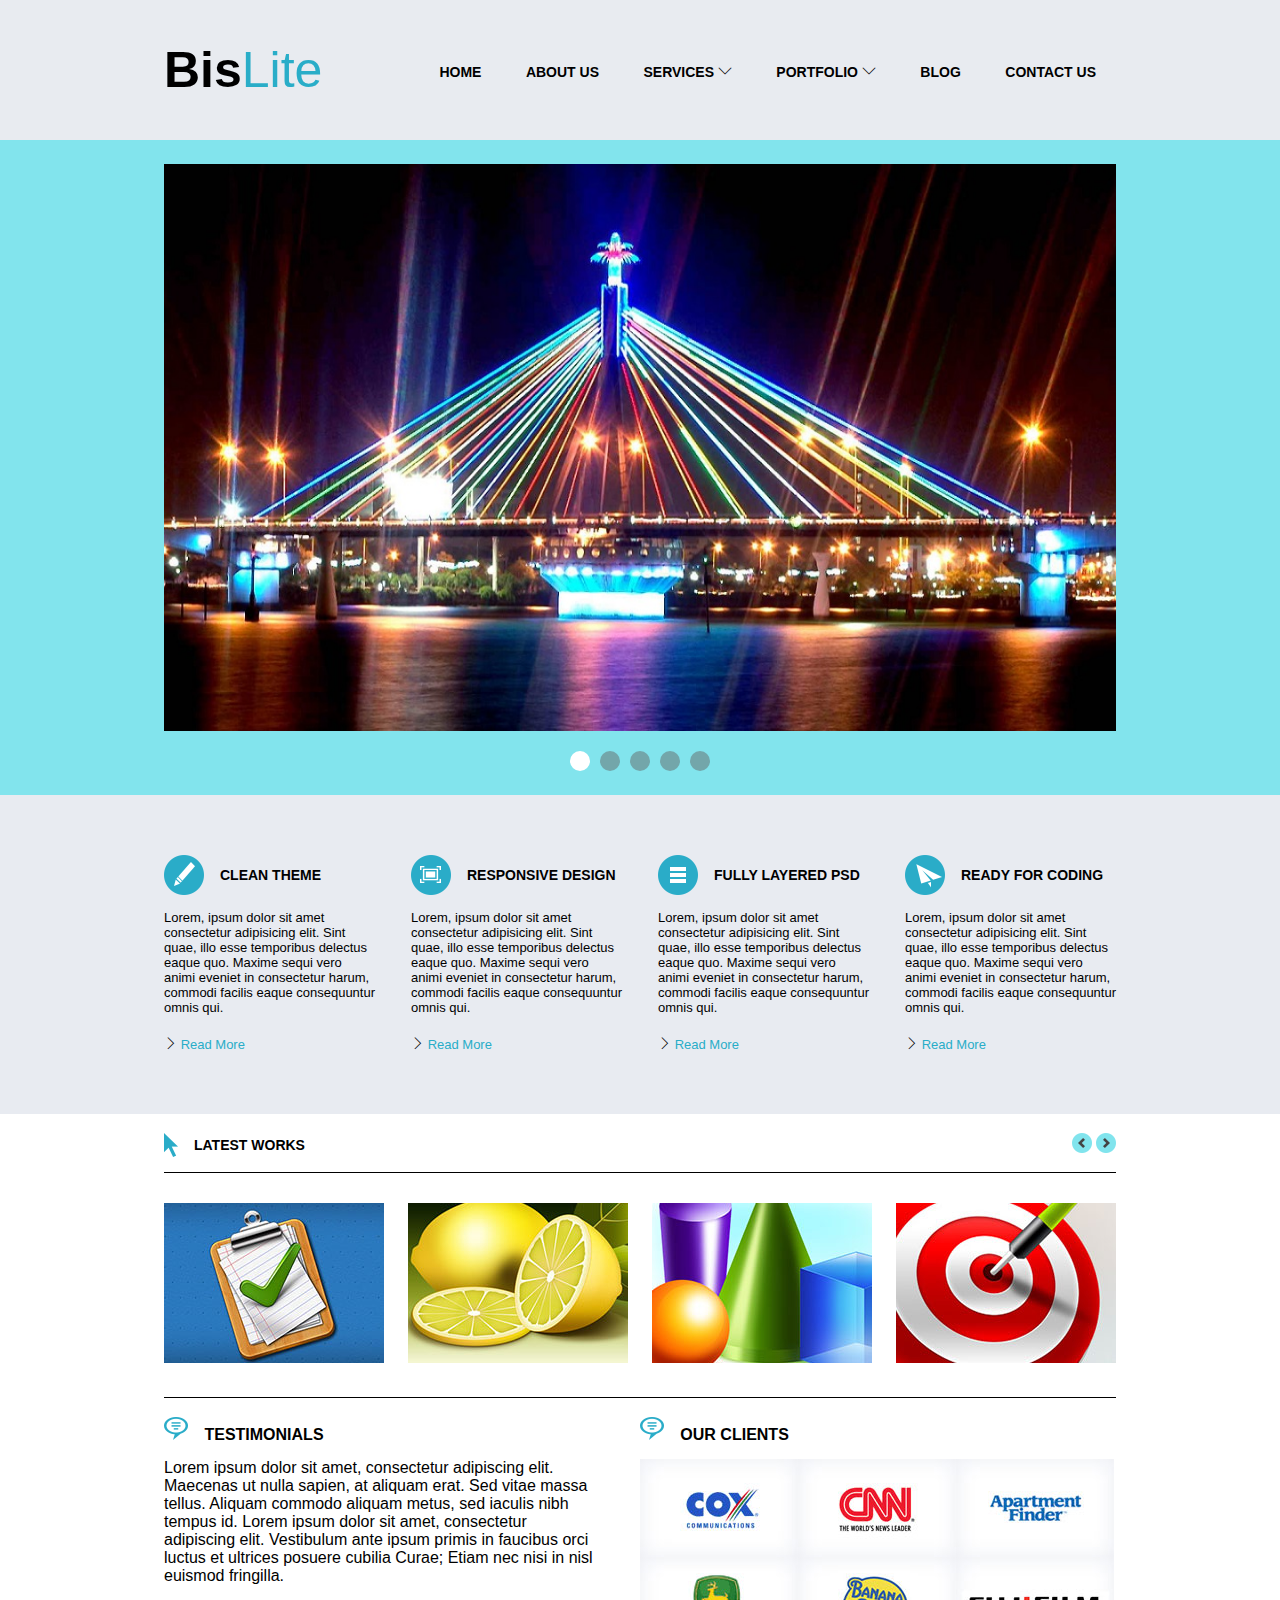
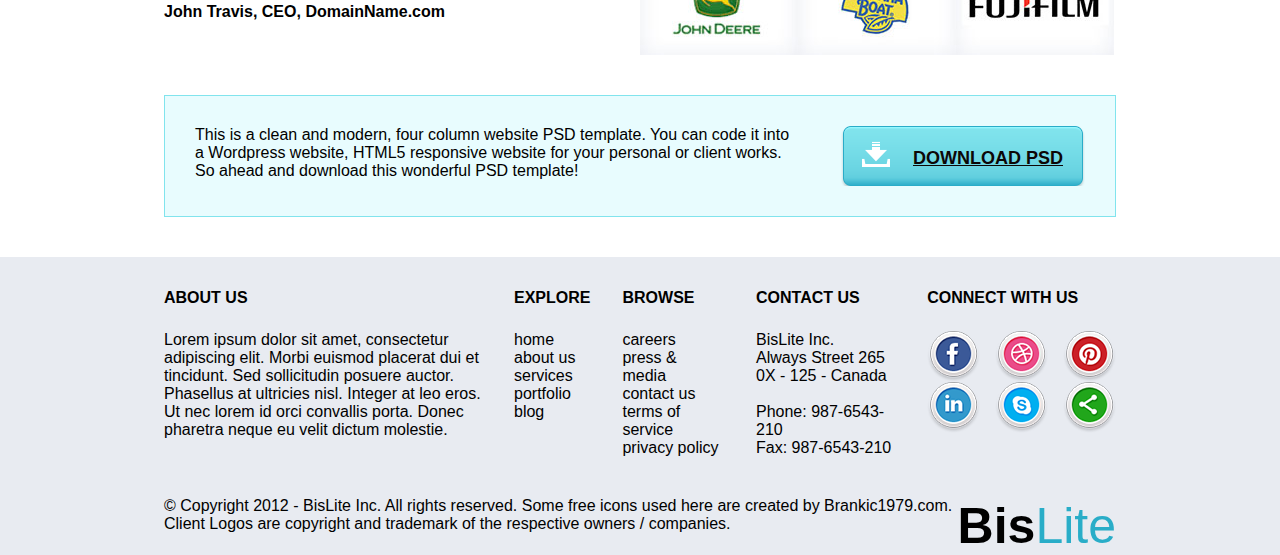
<file: index.html>
<!DOCTYPE html>
<html lang="en">
  <head>
    <meta charset="UTF-8" />
    <meta name="viewport" content="width=device-width, initial-scale=1.0" />
    <title>Bislite</title>
    <link rel="stylesheet" href="./assets/css/style.css" />
    <link
      rel="stylesheet"
      href="./assets/font/icons/themify-icons/themify-icons.css"
    />
  </head>
  <body>
    <div id="main">
      <div id="header">
        <div class="container-wrap">
          <div id="header-wrap">
            <a href="index.html" id="header-logo">
              <span style="color: black; font-weight: 700">Bis</span
              ><span style="color: #29adc8">Lite</span>
            </a>
            <ul id="nav">
              <li><a href="index.html">Home</a></li>
              <li><a href="index.html">About us</a></li>
              <li>
                <a href="#"
                  >Services <i class="nav-arrow-down ti-angle-down"></i
                ></a>

                <ul class="subnav">
                  <li><a href="#">Web Design</a></li>
                  <li><a href="#">Wordpress Design</a></li>
                  <li><a href="#">Mobile App Development</a></li>
                  <li><a href="#">Internet Marketing</a></li>
                  <li><a href="#">Sosial Media Management</a></li>
                </ul>
              </li>
              <li>
                <a href="index.html"
                  >Portfolio <i class="nav-arrow-down ti-angle-down"></i
                ></a>
                <ul class="subnav">
                  <li><a href="#">Web Design</a></li>
                  <li><a href="#">Wordpress Design</a></li>
                  <li><a href="#">Mobile App Development</a></li>
                  <li><a href="#">Internet Marketing</a></li>
                  <li><a href="#">Sosial Media Management</a></li>
                </ul>
              </li>
              <li><a href="index.html">Blog</a></li>
              <li><a href="index.html">Contact us</a></li>
            </ul>
          </div>
        </div>
      </div>

      <div id="body">
        <div class="slider">
          <div class="container-wrap">
            <div class="slider-wrap">
              <div class="list-imgs">
                <img
                  src="./assets/img/img-1.jpg"
                  alt="img1"
                  class="img-slider"
                />
                <img
                  src="./assets/img/img-2.jpg"
                  alt="img2"
                  class="img-slider"
                />
                <img
                  src="./assets/img/img-3.jpg"
                  alt="img3"
                  class="img-slider"
                />
                <img
                  src="./assets/img/img-4.jpg"
                  alt="img4"
                  class="img-slider"
                />
                <img
                  src="./assets/img/img-5.jpg"
                  alt="img5"
                  class="img-slider"
                />
              </div>
              <div class="index-imgs">
                <div class="index-item index-item-0 active"></div>
                <div class="index-item index-item-1"></div>
                <div class="index-item index-item-2"></div>
                <div class="index-item index-item-3"></div>
                <div class="index-item index-item-4"></div>
              </div>
            </div>
          </div>
        </div>

        <div class="list-contents">
          <div class="container-wrap">
            <div class="list-contents-wrap">
              <div class="col-fourth col">
                <p class="header-content">
                  <img
                    src="./assets/img/pen_icon.png"
                    alt=""
                    class="icons-header"
                  />
                  <span>CLEAN THEME</span>
                </p>
                <p class="text-content">
                  Lorem, ipsum dolor sit amet consectetur adipisicing elit. Sint
                  quae, illo esse temporibus delectus eaque quo. Maxime sequi
                  vero animi eveniet in consectetur harum, commodi facilis eaque
                  consequuntur omnis qui.
                </p>
                <p class="text-more">
                  <i class="ti-angle-right"></i>
                  <a>Read More</a>
                </p>
              </div>

              <div class="col-fourth col">
                <p class="header-content">
                  <img
                    src="./assets/img/screen_icon.png"
                    alt=""
                    class="icons-header"
                  />
                  <span>RESPONSIVE DESIGN</span>
                </p>
                <p class="text-content">
                  Lorem, ipsum dolor sit amet consectetur adipisicing elit. Sint
                  quae, illo esse temporibus delectus eaque quo. Maxime sequi
                  vero animi eveniet in consectetur harum, commodi facilis eaque
                  consequuntur omnis qui.
                </p>
                <p class="text-more">
                  <i class="ti-angle-right"></i>
                  <a>Read More</a>
                </p>
              </div>

              <div class="col-fourth col">
                <p class="header-content">
                  <img
                    src="./assets/img/layer_icon.png"
                    alt=""
                    class="icons-header"
                  />
                  <span>FULLY LAYERED PSD</span>
                </p>
                <p class="text-content">
                  Lorem, ipsum dolor sit amet consectetur adipisicing elit. Sint
                  quae, illo esse temporibus delectus eaque quo. Maxime sequi
                  vero animi eveniet in consectetur harum, commodi facilis eaque
                  consequuntur omnis qui.
                </p>
                <p class="text-more">
                  <i class="ti-angle-right"></i>
                  <a>Read More</a>
                </p>
              </div>

              <div class="col-fourth col">
                <p class="header-content">
                  <img
                    src="./assets/img/paperplane_icon.png"
                    alt=""
                    class="icons-header"
                  />
                  <span>READY FOR CODING</span>
                </p>
                <p class="text-content">
                  Lorem, ipsum dolor sit amet consectetur adipisicing elit. Sint
                  quae, illo esse temporibus delectus eaque quo. Maxime sequi
                  vero animi eveniet in consectetur harum, commodi facilis eaque
                  consequuntur omnis qui.
                </p>
                <p class="text-more">
                  <i class="ti-angle-right"></i>
                  <a>Read More</a>
                </p>
              </div>
            </div>
          </div>
        </div>

        <div class="contents">
          <div class="container-wrap">
            <div class="header-carousel">
              <div class="title-header">
                <img src="./assets/img/cursor_icon.png" alt="" />
                <p>LATEST WORKS</p>
              </div>
              <div class="carousel-nav">
                <img src="./assets/img/bluearrow_left.png" alt="" />
                <img src="./assets/img/bluearrow_right.png" alt="" />
              </div>
            </div>

            <div class="carousel-wrapper">
              <div class="img-wrap">
                <img src="./assets/img/latest_work01.jpg" alt="" />
                <img
                  src="./assets/img/sample_view.gif"
                  alt=""
                  class="sample_view"
                />
              </div>

              <div class="img-wrap">
                <img src="./assets/img/latest_work02.jpg" alt="" />
                <img
                  src="./assets/img/sample_view.gif"
                  alt=""
                  class="sample_view"
                />
              </div>

              <div class="img-wrap">
                <img src="./assets/img/latest_work03.jpg" alt="" />
                <img
                  src="./assets/img/sample_view.gif"
                  alt=""
                  class="sample_view"
                />
              </div>

              <div class="img-wrap">
                <img src="./assets/img/latest_work04.jpg" alt="" />
                <img
                  src="./assets/img/sample_view.gif"
                  alt=""
                  class="sample_view"
                />
              </div>
            </div>

            <div class="bottom-content">
              <div class="testimonials">
                <div class="header-testimonials">
                  <img src="./assets/img/speechcloud_icon.png" alt="" />
                  <span>testimonials</span>
                </div>
                <p>
                  Lorem ipsum dolor sit amet, consectetur adipiscing elit.
                  Maecenas ut nulla sapien, at aliquam erat. Sed vitae massa
                  tellus. Aliquam commodo aliquam metus, sed iaculis nibh tempus
                  id. Lorem ipsum dolor sit amet, consectetur adipiscing elit.
                  Vestibulum ante ipsum primis in faucibus orci luctus et
                  ultrices posuere cubilia Curae; Etiam nec nisi in nisl euismod
                  fringilla.
                </p>
                <br />
                <span>John Travis, CEO, DomainName.com</span>
              </div>

              <div class="clients">
                <div class="header-testimonials">
                  <img src="./assets/img/speechcloud_icon.png" alt="" />
                  <span>OUR CLIENTS</span>
                </div>

                <div class="list-imgs-content">
                  <img src="./assets/img/client01.jpg" alt="" />
                  <img src="./assets/img/client02.jpg" alt="" />
                  <img src="./assets/img/client03.jpg" alt="" />
                  <img src="./assets/img/client04.jpg" alt="" />
                  <img src="./assets/img/client05.jpg" alt="" />
                  <img src="./assets/img/client06.jpg" alt="" />
                </div>
              </div>
            </div>

            <div class="download-wrap">
              <p style="max-width: 600px">
                This is a clean and modern, four column website PSD template.
                You can code it into a Wordpress website, HTML5 responsive
                website for your personal or client works. So ahead and download
                this wonderful PSD template!
              </p>
              <a href="" class="button-download">DOWNLOAD PSD</a>
            </div>
          </div>
        </div>
      </div>

      <div id="footer">
        <div class="container-wrap">
          <div class="footer-content">
            <div class="footer-about">
              <h4>about us</h4>
              <p>
                Lorem ipsum dolor sit amet, consectetur adipiscing elit. Morbi
                euismod placerat dui et tincidunt. Sed sollicitudin posuere
                auctor. Phasellus at ultricies nisl. Integer at leo eros. Ut nec
                lorem id orci convallis porta. Donec pharetra neque eu velit
                dictum molestie.
              </p>
            </div>

            <div class="footer-explore">
              <h4>explore</h4>
              <ul>
                <li><a href="">home</a></li>
                <li><a href="">about us</a></li>
                <li><a href="">services</a></li>
                <li><a href="">portfolio</a></li>
                <li><a href="">blog</a></li>
              </ul>
            </div>

            <div class="footer-browse">
              <h4>browse</h4>
              <ul>
                <li><a href="">careers</a></li>
                <li><a href="">press &amp; media</a></li>
                <li><a href="">contact us</a></li>
                <li><a href="">terms of service</a></li>
                <li><a href="">privacy policy</a></li>
              </ul>
            </div>

            <div class="footer-contact">
              <h4>contact us</h4>
              <p>
                <span class="bold_text">BisLite Inc.</span>
                <br />
                Always Street 265
                <br />
                0X - 125 - Canada
                <br />
                <br />
                Phone: 987-6543-210
                <br />
                Fax: 987-6543-210
              </p>
            </div>

            <div class="footer-connect">
              <h4>connect with us</h4>
              <div class="connet-wrap">
                <img src="./assets/img/facebook_icon.png" alt="" />
                <img src="./assets/img/dribbble_icon.png" alt="" />
                <img src="./assets/img/pinterest_icon.png" alt="" />
                <img src="./assets/img/linkedin_icon.png" alt="" />
                <img src="./assets/img/skype_icon.png" alt="" />
                <img src="./assets/img/sharethis_icon.png" alt="" />
              </div>
            </div>
          </div>

          <div class="bottom-footer">
            <p class="copyright">
              &copy; Copyright 2012 - BisLite Inc. All rights reserved. Some
              free icons used here are created by Brankic1979.com.
              <br />
              Client Logos are copyright and trademark of the respective owners
              / companies.
            </p>

            <a href="index.html" id="header-logo">
              <span style="color: black; font-weight: 700">Bis</span
              ><span style="color: #29adc8">Lite</span>
            </a>
          </div>
        </div>
      </div>
    </div>

    <script src="./index.js"></script>
  </body>
</html>
</file>
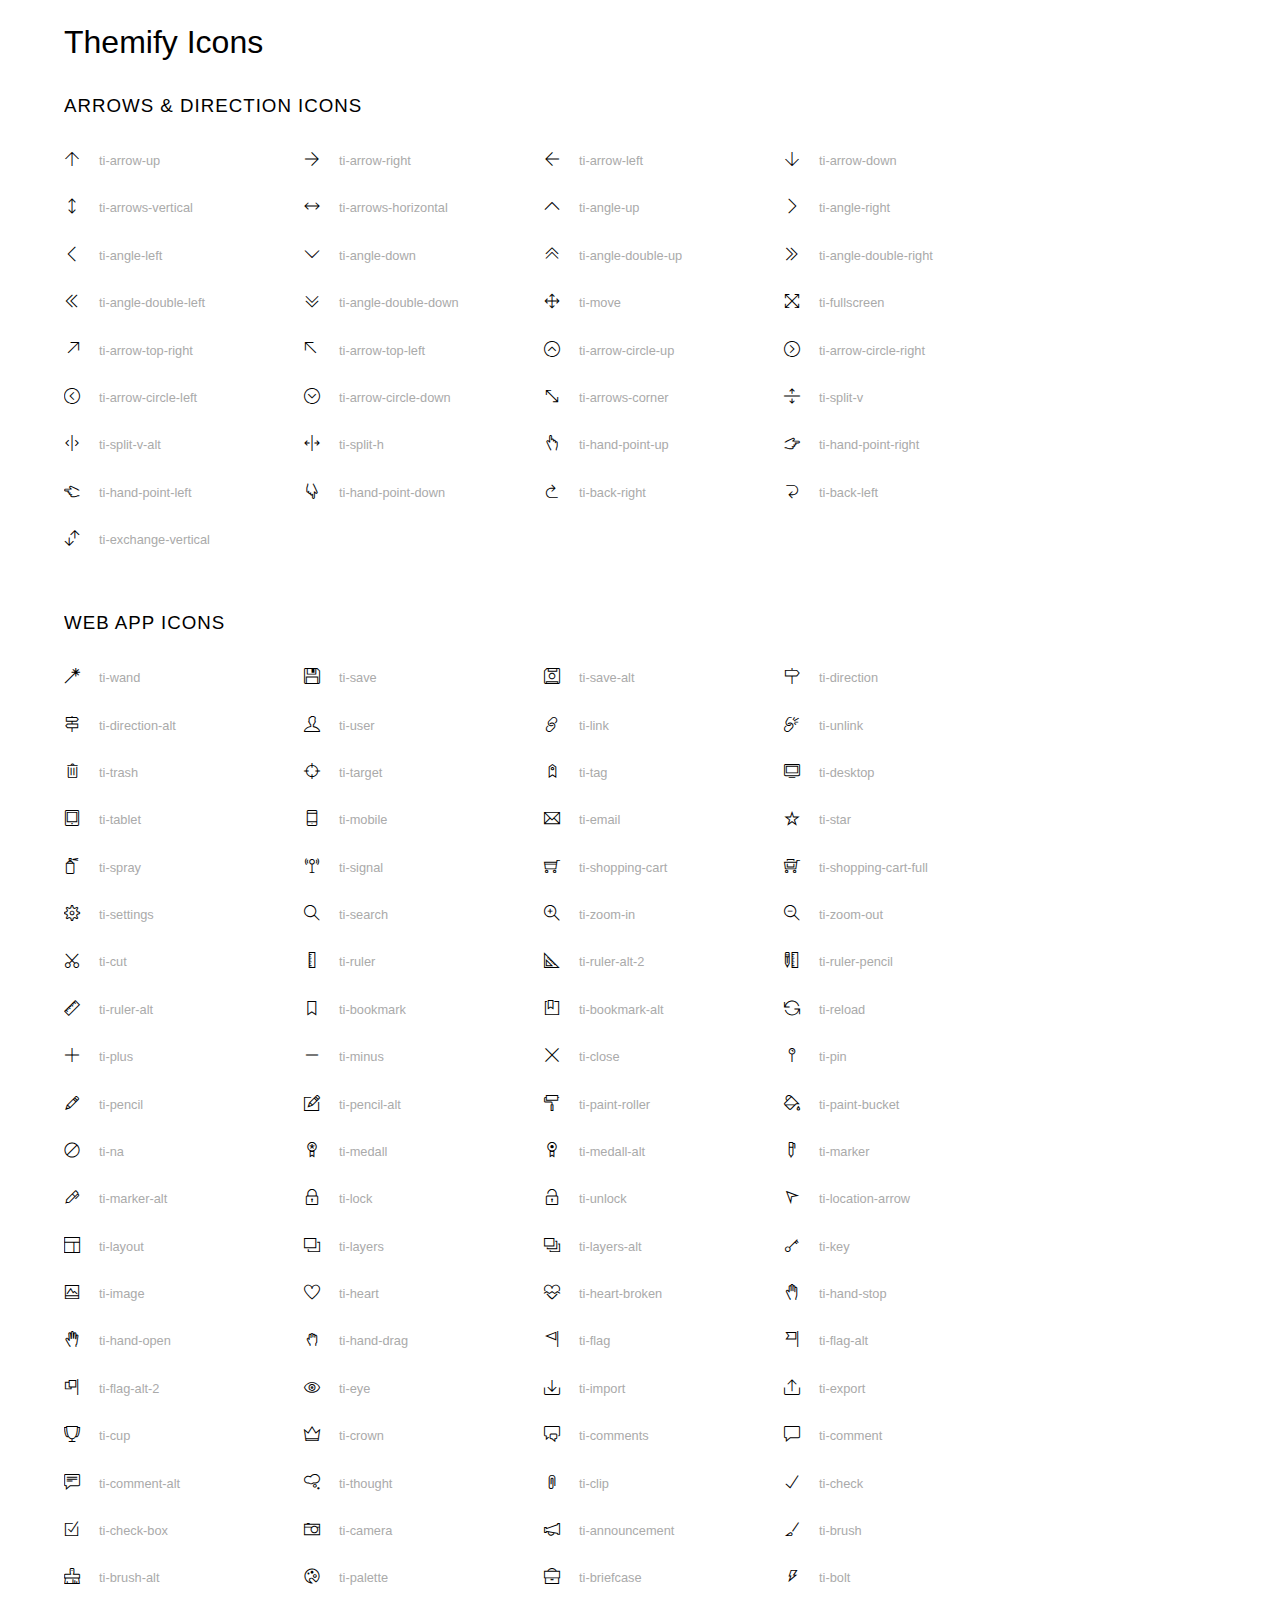
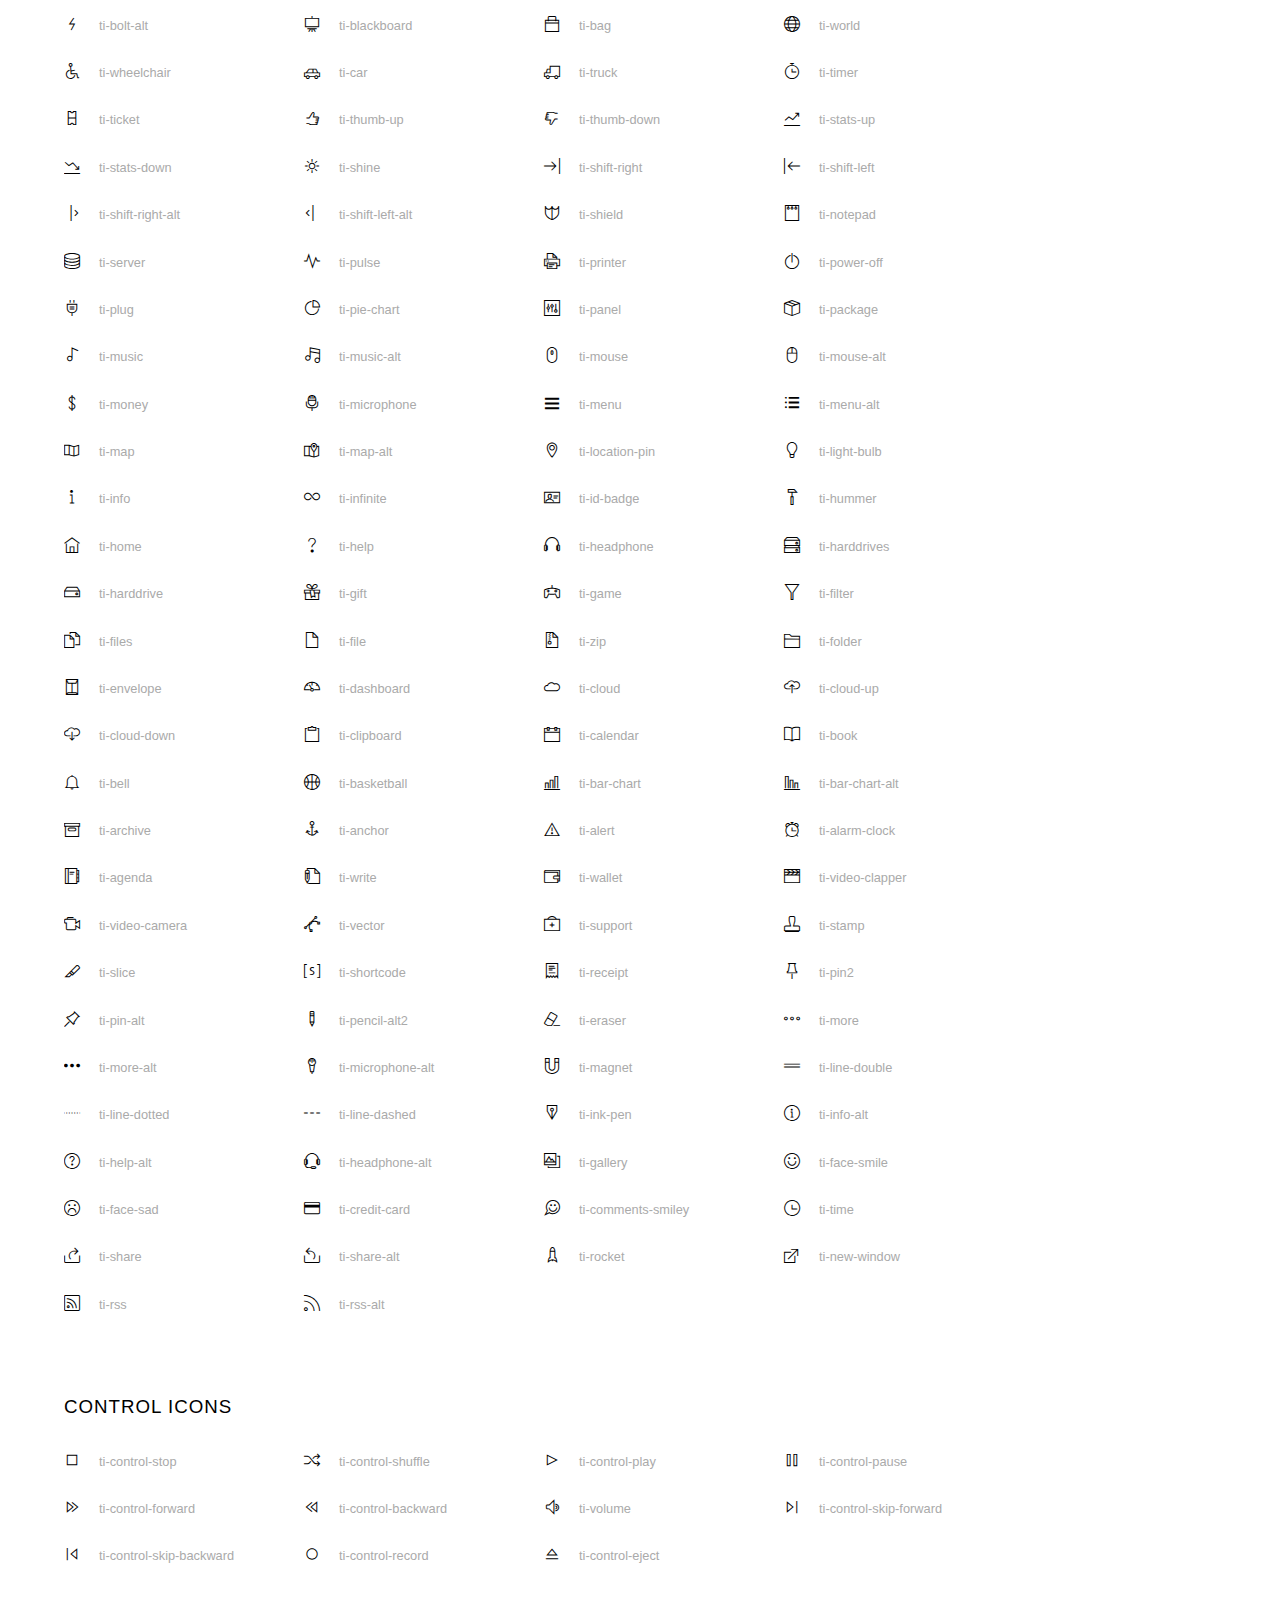
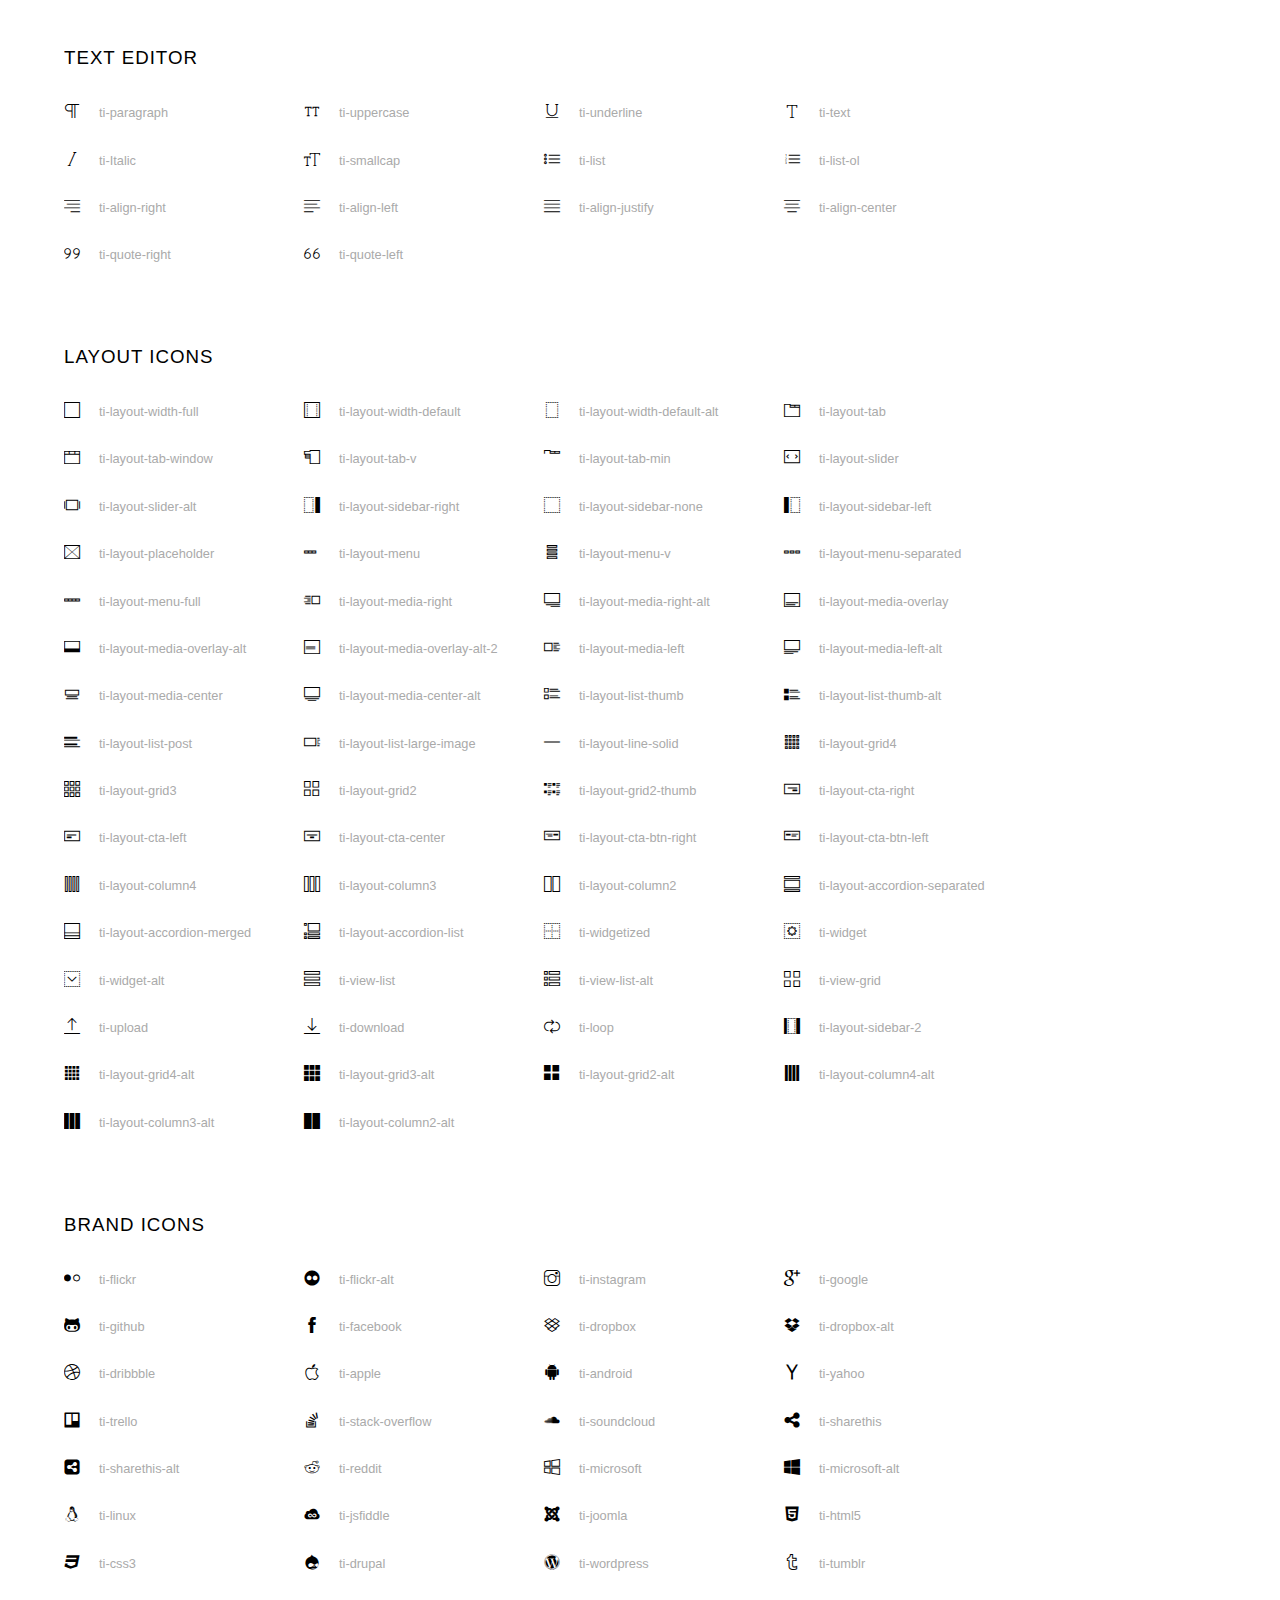
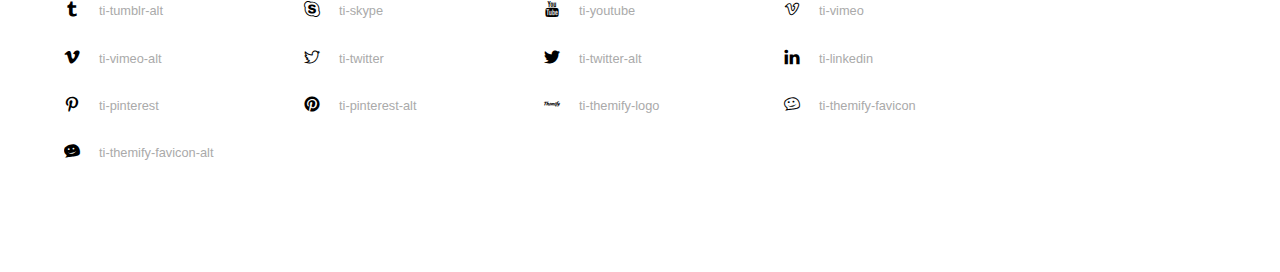
<file: assets/font/icons/themify-icons/index.html>
<!doctype html>
<html>
<head>
	<meta charset="utf-8">
	<title>Themify Icon Font</title>
	<meta name="viewport" content="width=device-width">
	<link rel="stylesheet" href="demo-files/demo.css">
	<link rel="stylesheet" href="themify-icons.css">
	<!--[if lt IE 8]><!-->
	<link rel="stylesheet" href="ie7/ie7.css">
	<!--<![endif]-->
</head>
<body>
	<h1>Themify Icons</h1>

	<div class="icon-section">

		<div class="icon-section">
			<h3>Arrows &amp; Direction Icons </h3>

			<div class="icon-container">
				<span class="ti-arrow-up"></span><span class="icon-name"> ti-arrow-up</span>
			</div>
			<div class="icon-container">
				<span class="ti-arrow-right"></span><span class="icon-name"> ti-arrow-right</span>
			</div>
			<div class="icon-container">
				<span class="ti-arrow-left"></span><span class="icon-name"> ti-arrow-left</span>
			</div>
			<div class="icon-container">
				<span class="ti-arrow-down"></span><span class="icon-name"> ti-arrow-down</span>
			</div>
			<div class="icon-container">
				<span class="ti-arrows-vertical"></span><span class="icon-name"> ti-arrows-vertical</span>
			</div>
			<div class="icon-container">
				<span class="ti-arrows-horizontal"></span><span class="icon-name"> ti-arrows-horizontal</span>
			</div>
			<div class="icon-container">
				<span class="ti-angle-up"></span><span class="icon-name"> ti-angle-up</span>
			</div>
			<div class="icon-container">
				<span class="ti-angle-right"></span><span class="icon-name"> ti-angle-right</span>
			</div>
			<div class="icon-container">
				<span class="ti-angle-left"></span><span class="icon-name"> ti-angle-left</span>
			</div>
			<div class="icon-container">
				<span class="ti-angle-down"></span><span class="icon-name"> ti-angle-down</span>
			</div>	
			<div class="icon-container">
				<span class="ti-angle-double-up"></span><span class="icon-name"> ti-angle-double-up</span>
			</div>
			<div class="icon-container">
				<span class="ti-angle-double-right"></span><span class="icon-name"> ti-angle-double-right</span>
			</div>
			<div class="icon-container">
				<span class="ti-angle-double-left"></span><span class="icon-name"> ti-angle-double-left</span>
			</div>
			<div class="icon-container">
				<span class="ti-angle-double-down"></span><span class="icon-name"> ti-angle-double-down</span>
			</div>					
			<div class="icon-container">
				<span class="ti-move"></span><span class="icon-name"> ti-move</span>
			</div>
			<div class="icon-container">
				<span class="ti-fullscreen"></span><span class="icon-name"> ti-fullscreen</span>
			</div>
			<div class="icon-container">
				<span class="ti-arrow-top-right"></span><span class="icon-name"> ti-arrow-top-right</span>
			</div>
			<div class="icon-container">
				<span class="ti-arrow-top-left"></span><span class="icon-name"> ti-arrow-top-left</span>
			</div>
			<div class="icon-container">
				<span class="ti-arrow-circle-up"></span><span class="icon-name"> ti-arrow-circle-up</span>
			</div>
			<div class="icon-container">
				<span class="ti-arrow-circle-right"></span><span class="icon-name"> ti-arrow-circle-right</span>
			</div>
			<div class="icon-container">
				<span class="ti-arrow-circle-left"></span><span class="icon-name"> ti-arrow-circle-left</span>
			</div>
			<div class="icon-container">
				<span class="ti-arrow-circle-down"></span><span class="icon-name"> ti-arrow-circle-down</span>
			</div>
			<div class="icon-container">
				<span class="ti-arrows-corner"></span><span class="icon-name"> ti-arrows-corner</span>
			</div>
			<div class="icon-container">
				<span class="ti-split-v"></span><span class="icon-name"> ti-split-v</span>
			</div>

			<div class="icon-container">
				<span class="ti-split-v-alt"></span><span class="icon-name"> ti-split-v-alt</span>
			</div>
			<div class="icon-container">
				<span class="ti-split-h"></span><span class="icon-name"> ti-split-h</span>
			</div>
			<div class="icon-container">
				<span class="ti-hand-point-up"></span><span class="icon-name"> ti-hand-point-up</span>
			</div>
			<div class="icon-container">
				<span class="ti-hand-point-right"></span><span class="icon-name"> ti-hand-point-right</span>
			</div>
			<div class="icon-container">
				<span class="ti-hand-point-left"></span><span class="icon-name"> ti-hand-point-left</span>
			</div>
			<div class="icon-container">
				<span class="ti-hand-point-down"></span><span class="icon-name"> ti-hand-point-down</span>
			</div>
			<div class="icon-container">
				<span class="ti-back-right"></span><span class="icon-name"> ti-back-right</span>
			</div>
			<div class="icon-container">
				<span class="ti-back-left"></span><span class="icon-name"> ti-back-left</span>
			</div>
			<div class="icon-container">
				<span class="ti-exchange-vertical"></span><span class="icon-name"> ti-exchange-vertical</span>
			</div>

		</div> <!-- Arrows Icons -->



		<h3>Web App Icons</h3>
		
		<div class="icon-section">

			<div class="icon-container">
				<span class="ti-wand"></span><span class="icon-name"> ti-wand</span>
			</div>
			<div class="icon-container">
				<span class="ti-save"></span><span class="icon-name"> ti-save</span>
			</div>
			<div class="icon-container">
				<span class="ti-save-alt"></span><span class="icon-name"> ti-save-alt</span>
			</div>

			<div class="icon-container">
				<span class="ti-direction"></span><span class="icon-name"> ti-direction</span>
			</div>
			<div class="icon-container">
				<span class="ti-direction-alt"></span><span class="icon-name"> ti-direction-alt</span>
			</div>
			<div class="icon-container">
				<span class="ti-user"></span><span class="icon-name"> ti-user</span>
			</div>
			<div class="icon-container">
				<span class="ti-link"></span><span class="icon-name"> ti-link</span>
			</div>
			<div class="icon-container">
				<span class="ti-unlink"></span><span class="icon-name"> ti-unlink</span>
			</div>
			<div class="icon-container">
				<span class="ti-trash"></span><span class="icon-name"> ti-trash</span>
			</div>
			<div class="icon-container">
				<span class="ti-target"></span><span class="icon-name"> ti-target</span>
			</div>
			<div class="icon-container">
				<span class="ti-tag"></span><span class="icon-name"> ti-tag</span>
			</div>
			<div class="icon-container">
				<span class="ti-desktop"></span><span class="icon-name"> ti-desktop</span>
			</div>
			<div class="icon-container">
				<span class="ti-tablet"></span><span class="icon-name"> ti-tablet</span>
			</div>
			<div class="icon-container">
				<span class="ti-mobile"></span><span class="icon-name"> ti-mobile</span>
			</div>
			<div class="icon-container">
				<span class="ti-email"></span><span class="icon-name"> ti-email</span>
			</div>	
			<div class="icon-container">
				<span class="ti-star"></span><span class="icon-name"> ti-star</span>
			</div>
			<div class="icon-container">
				<span class="ti-spray"></span><span class="icon-name"> ti-spray</span>
			</div>
			<div class="icon-container">
				<span class="ti-signal"></span><span class="icon-name"> ti-signal</span>
			</div>
			<div class="icon-container">
				<span class="ti-shopping-cart"></span><span class="icon-name"> ti-shopping-cart</span>
			</div>
			<div class="icon-container">
				<span class="ti-shopping-cart-full"></span><span class="icon-name"> ti-shopping-cart-full</span>
			</div>
			<div class="icon-container">
				<span class="ti-settings"></span><span class="icon-name"> ti-settings</span>
			</div>
			<div class="icon-container">
				<span class="ti-search"></span><span class="icon-name"> ti-search</span>
			</div>
			<div class="icon-container">
				<span class="ti-zoom-in"></span><span class="icon-name"> ti-zoom-in</span>
			</div>
			<div class="icon-container">
				<span class="ti-zoom-out"></span><span class="icon-name"> ti-zoom-out</span>
			</div>
			<div class="icon-container">
				<span class="ti-cut"></span><span class="icon-name"> ti-cut</span>
			</div>
			<div class="icon-container">
				<span class="ti-ruler"></span><span class="icon-name"> ti-ruler</span>
			</div>
			<div class="icon-container">
				<span class="ti-ruler-alt-2"></span><span class="icon-name"> ti-ruler-alt-2</span>
			</div>			
			<div class="icon-container">
				<span class="ti-ruler-pencil"></span><span class="icon-name"> ti-ruler-pencil</span>
			</div>
			<div class="icon-container">
				<span class="ti-ruler-alt"></span><span class="icon-name"> ti-ruler-alt</span>
			</div>
			<div class="icon-container">
				<span class="ti-bookmark"></span><span class="icon-name"> ti-bookmark</span>
			</div>
			<div class="icon-container">
				<span class="ti-bookmark-alt"></span><span class="icon-name"> ti-bookmark-alt</span>
			</div>
			<div class="icon-container">
				<span class="ti-reload"></span><span class="icon-name"> ti-reload</span>
			</div>
			<div class="icon-container">
				<span class="ti-plus"></span><span class="icon-name"> ti-plus</span>
			</div>
			<div class="icon-container">
				<span class="ti-minus"></span><span class="icon-name"> ti-minus</span>
			</div>
			<div class="icon-container">
				<span class="ti-close"></span><span class="icon-name"> ti-close</span>
			</div>			
			<div class="icon-container">
				<span class="ti-pin"></span><span class="icon-name"> ti-pin</span>
			</div>
			<div class="icon-container">
				<span class="ti-pencil"></span><span class="icon-name"> ti-pencil</span>
			</div>
					
		  	<div class="icon-container">
				<span class="ti-pencil-alt"></span><span class="icon-name"> ti-pencil-alt</span>
			</div>
			<div class="icon-container">
				<span class="ti-paint-roller"></span><span class="icon-name"> ti-paint-roller</span>
			</div>
			<div class="icon-container">
				<span class="ti-paint-bucket"></span><span class="icon-name"> ti-paint-bucket</span>
			</div>
			<div class="icon-container">
				<span class="ti-na"></span><span class="icon-name"> ti-na</span>
			</div>
			<div class="icon-container">
				<span class="ti-medall"></span><span class="icon-name"> ti-medall</span>
			</div>
			<div class="icon-container">
				<span class="ti-medall-alt"></span><span class="icon-name"> ti-medall-alt</span>
			</div>
			<div class="icon-container">
				<span class="ti-marker"></span><span class="icon-name"> ti-marker</span>
			</div>
			<div class="icon-container">
				<span class="ti-marker-alt"></span><span class="icon-name"> ti-marker-alt</span>
			</div>

			<div class="icon-container">
				<span class="ti-lock"></span><span class="icon-name"> ti-lock</span>
			</div>
			<div class="icon-container">
				<span class="ti-unlock"></span><span class="icon-name"> ti-unlock</span>
			</div>
			<div class="icon-container">
				<span class="ti-location-arrow"></span><span class="icon-name"> ti-location-arrow</span>
			</div>
			<div class="icon-container">
				<span class="ti-layout"></span><span class="icon-name"> ti-layout</span>
			</div>
			<div class="icon-container">
				<span class="ti-layers"></span><span class="icon-name"> ti-layers</span>
			</div>
			<div class="icon-container">
				<span class="ti-layers-alt"></span><span class="icon-name"> ti-layers-alt</span>
			</div>
			<div class="icon-container">
				<span class="ti-key"></span><span class="icon-name"> ti-key</span>
			</div>
			<div class="icon-container">
				<span class="ti-image"></span><span class="icon-name"> ti-image</span>
			</div>
			<div class="icon-container">
				<span class="ti-heart"></span><span class="icon-name"> ti-heart</span>
			</div>
			<div class="icon-container">
				<span class="ti-heart-broken"></span><span class="icon-name"> ti-heart-broken</span>
			</div>
			<div class="icon-container">
				<span class="ti-hand-stop"></span><span class="icon-name"> ti-hand-stop</span>
			</div>
			<div class="icon-container">
				<span class="ti-hand-open"></span><span class="icon-name"> ti-hand-open</span>
			</div>
			<div class="icon-container">
				<span class="ti-hand-drag"></span><span class="icon-name"> ti-hand-drag</span>
			</div>
			<div class="icon-container">
				<span class="ti-flag"></span><span class="icon-name"> ti-flag</span>
			</div>
			<div class="icon-container">
				<span class="ti-flag-alt"></span><span class="icon-name"> ti-flag-alt</span>
			</div>
			<div class="icon-container">
				<span class="ti-flag-alt-2"></span><span class="icon-name"> ti-flag-alt-2</span>
			</div>
			<div class="icon-container">
				<span class="ti-eye"></span><span class="icon-name"> ti-eye</span>
			</div>
			<div class="icon-container">
				<span class="ti-import"></span><span class="icon-name"> ti-import</span>
			</div>			
			<div class="icon-container">
				<span class="ti-export"></span><span class="icon-name"> ti-export</span>
			</div>
			<div class="icon-container">
				<span class="ti-cup"></span><span class="icon-name"> ti-cup</span>
			</div>
			<div class="icon-container">
				<span class="ti-crown"></span><span class="icon-name"> ti-crown</span>
			</div>
			<div class="icon-container">
				<span class="ti-comments"></span><span class="icon-name"> ti-comments</span>
			</div>
			<div class="icon-container">
				<span class="ti-comment"></span><span class="icon-name"> ti-comment</span>
			</div>
			<div class="icon-container">
				<span class="ti-comment-alt"></span><span class="icon-name"> ti-comment-alt</span>
			</div>
			<div class="icon-container">
				<span class="ti-thought"></span><span class="icon-name"> ti-thought</span>
			</div>			
			<div class="icon-container">
				<span class="ti-clip"></span><span class="icon-name"> ti-clip</span>
			</div>

			<div class="icon-container">
				<span class="ti-check"></span><span class="icon-name"> ti-check</span>
			</div>
			<div class="icon-container">
				<span class="ti-check-box"></span><span class="icon-name"> ti-check-box</span>
			</div>
			<div class="icon-container">
				<span class="ti-camera"></span><span class="icon-name"> ti-camera</span>
			</div>
			<div class="icon-container">
				<span class="ti-announcement"></span><span class="icon-name"> ti-announcement</span>
			</div>
			<div class="icon-container">
				<span class="ti-brush"></span><span class="icon-name"> ti-brush</span>
			</div>
			<div class="icon-container">
				<span class="ti-brush-alt"></span><span class="icon-name"> ti-brush-alt</span>
			</div>
			<div class="icon-container">
				<span class="ti-palette"></span><span class="icon-name"> ti-palette</span>
			</div>			
			<div class="icon-container">
				<span class="ti-briefcase"></span><span class="icon-name"> ti-briefcase</span>
			</div>
			<div class="icon-container">
				<span class="ti-bolt"></span><span class="icon-name"> ti-bolt</span>
			</div>
			<div class="icon-container">
				<span class="ti-bolt-alt"></span><span class="icon-name"> ti-bolt-alt</span>
			</div>
			<div class="icon-container">
				<span class="ti-blackboard"></span><span class="icon-name"> ti-blackboard</span>
			</div>
			<div class="icon-container">
				<span class="ti-bag"></span><span class="icon-name"> ti-bag</span>
			</div>
			<div class="icon-container">
				<span class="ti-world"></span><span class="icon-name"> ti-world</span>
			</div>
			<div class="icon-container">
				<span class="ti-wheelchair"></span><span class="icon-name"> ti-wheelchair</span>
			</div>
			<div class="icon-container">
				<span class="ti-car"></span><span class="icon-name"> ti-car</span>
			</div>
			<div class="icon-container">
				<span class="ti-truck"></span><span class="icon-name"> ti-truck</span>
			</div>
			<div class="icon-container">
				<span class="ti-timer"></span><span class="icon-name"> ti-timer</span>
			</div>
			<div class="icon-container">
				<span class="ti-ticket"></span><span class="icon-name"> ti-ticket</span>
			</div>
			<div class="icon-container">
				<span class="ti-thumb-up"></span><span class="icon-name"> ti-thumb-up</span>
			</div>
			<div class="icon-container">
				<span class="ti-thumb-down"></span><span class="icon-name"> ti-thumb-down</span>
			</div>

			<div class="icon-container">
				<span class="ti-stats-up"></span><span class="icon-name"> ti-stats-up</span>
			</div>
			<div class="icon-container">
				<span class="ti-stats-down"></span><span class="icon-name"> ti-stats-down</span>
			</div>
			<div class="icon-container">
				<span class="ti-shine"></span><span class="icon-name"> ti-shine</span>
			</div>
			<div class="icon-container">
				<span class="ti-shift-right"></span><span class="icon-name"> ti-shift-right</span>
			</div>
			<div class="icon-container">
				<span class="ti-shift-left"></span><span class="icon-name"> ti-shift-left</span>
			</div>

			<div class="icon-container">
				<span class="ti-shift-right-alt"></span><span class="icon-name"> ti-shift-right-alt</span>
			</div>
			<div class="icon-container">
				<span class="ti-shift-left-alt"></span><span class="icon-name"> ti-shift-left-alt</span>
			</div>
			<div class="icon-container">
				<span class="ti-shield"></span><span class="icon-name"> ti-shield</span>
			</div>
			<div class="icon-container">
				<span class="ti-notepad"></span><span class="icon-name"> ti-notepad</span>
			</div>
			<div class="icon-container">
				<span class="ti-server"></span><span class="icon-name"> ti-server</span>
			</div>

			<div class="icon-container">
				<span class="ti-pulse"></span><span class="icon-name"> ti-pulse</span>
			</div>
			<div class="icon-container">
				<span class="ti-printer"></span><span class="icon-name"> ti-printer</span>
			</div>
			<div class="icon-container">
				<span class="ti-power-off"></span><span class="icon-name"> ti-power-off</span>
			</div>
			<div class="icon-container">
				<span class="ti-plug"></span><span class="icon-name"> ti-plug</span>
			</div>
			<div class="icon-container">
				<span class="ti-pie-chart"></span><span class="icon-name"> ti-pie-chart</span>
			</div>

			<div class="icon-container">
				<span class="ti-panel"></span><span class="icon-name"> ti-panel</span>
			</div>
			<div class="icon-container">
				<span class="ti-package"></span><span class="icon-name"> ti-package</span>
			</div>
			<div class="icon-container">
				<span class="ti-music"></span><span class="icon-name"> ti-music</span>
			</div>
			<div class="icon-container">
				<span class="ti-music-alt"></span><span class="icon-name"> ti-music-alt</span>
			</div>
			<div class="icon-container">
				<span class="ti-mouse"></span><span class="icon-name"> ti-mouse</span>
			</div>
			<div class="icon-container">
				<span class="ti-mouse-alt"></span><span class="icon-name"> ti-mouse-alt</span>
			</div>
			<div class="icon-container">
				<span class="ti-money"></span><span class="icon-name"> ti-money</span>
			</div>
			<div class="icon-container">
				<span class="ti-microphone"></span><span class="icon-name"> ti-microphone</span>
			</div>
			<div class="icon-container">
				<span class="ti-menu"></span><span class="icon-name"> ti-menu</span>
			</div>
			<div class="icon-container">
				<span class="ti-menu-alt"></span><span class="icon-name"> ti-menu-alt</span>
			</div>
			<div class="icon-container">
				<span class="ti-map"></span><span class="icon-name"> ti-map</span>
			</div>
			<div class="icon-container">
				<span class="ti-map-alt"></span><span class="icon-name"> ti-map-alt</span>
			</div>

			<div class="icon-container">
				<span class="ti-location-pin"></span><span class="icon-name"> ti-location-pin</span>
			</div>

			<div class="icon-container">
				<span class="ti-light-bulb"></span><span class="icon-name"> ti-light-bulb</span>
			</div>
			<div class="icon-container">
				<span class="ti-info"></span><span class="icon-name"> ti-info</span>
			</div>
			<div class="icon-container">
				<span class="ti-infinite"></span><span class="icon-name"> ti-infinite</span>
			</div>
			<div class="icon-container">
				<span class="ti-id-badge"></span><span class="icon-name"> ti-id-badge</span>
			</div>
			<div class="icon-container">
				<span class="ti-hummer"></span><span class="icon-name"> ti-hummer</span>
			</div>
			<div class="icon-container">
				<span class="ti-home"></span><span class="icon-name"> ti-home</span>
			</div>
			<div class="icon-container">
				<span class="ti-help"></span><span class="icon-name"> ti-help</span>
			</div>
			<div class="icon-container">
				<span class="ti-headphone"></span><span class="icon-name"> ti-headphone</span>
			</div>
			<div class="icon-container">
				<span class="ti-harddrives"></span><span class="icon-name"> ti-harddrives</span>
			</div>
			<div class="icon-container">
				<span class="ti-harddrive"></span><span class="icon-name"> ti-harddrive</span>
			</div>
			<div class="icon-container">
				<span class="ti-gift"></span><span class="icon-name"> ti-gift</span>
			</div>
			<div class="icon-container">
				<span class="ti-game"></span><span class="icon-name"> ti-game</span>
			</div>
			<div class="icon-container">
				<span class="ti-filter"></span><span class="icon-name"> ti-filter</span>
			</div>
			<div class="icon-container">
				<span class="ti-files"></span><span class="icon-name"> ti-files</span>
			</div>
			<div class="icon-container">
				<span class="ti-file"></span><span class="icon-name"> ti-file</span>
			</div>
			<div class="icon-container">
				<span class="ti-zip"></span><span class="icon-name"> ti-zip</span>
			</div>
			<div class="icon-container">
				<span class="ti-folder"></span><span class="icon-name"> ti-folder</span>
			</div>			
			<div class="icon-container">
				<span class="ti-envelope"></span><span class="icon-name"> ti-envelope</span>
			</div>


			<div class="icon-container">
				<span class="ti-dashboard"></span><span class="icon-name"> ti-dashboard</span>
			</div>
			<div class="icon-container">
				<span class="ti-cloud"></span><span class="icon-name"> ti-cloud</span>
			</div>
			<div class="icon-container">
				<span class="ti-cloud-up"></span><span class="icon-name"> ti-cloud-up</span>
			</div>
			<div class="icon-container">
				<span class="ti-cloud-down"></span><span class="icon-name"> ti-cloud-down</span>
			</div>
			<div class="icon-container">
				<span class="ti-clipboard"></span><span class="icon-name"> ti-clipboard</span>
			</div>
			<div class="icon-container">
				<span class="ti-calendar"></span><span class="icon-name"> ti-calendar</span>
			</div>
			<div class="icon-container">
				<span class="ti-book"></span><span class="icon-name"> ti-book</span>
			</div>
			<div class="icon-container">
				<span class="ti-bell"></span><span class="icon-name"> ti-bell</span>
			</div>
			<div class="icon-container">
				<span class="ti-basketball"></span><span class="icon-name"> ti-basketball</span>
			</div>
			<div class="icon-container">
				<span class="ti-bar-chart"></span><span class="icon-name"> ti-bar-chart</span>
			</div>
			<div class="icon-container">
				<span class="ti-bar-chart-alt"></span><span class="icon-name"> ti-bar-chart-alt</span>
			</div>


			<div class="icon-container">
				<span class="ti-archive"></span><span class="icon-name"> ti-archive</span>
			</div>
			<div class="icon-container">
				<span class="ti-anchor"></span><span class="icon-name"> ti-anchor</span>
			</div>

			<div class="icon-container">
				<span class="ti-alert"></span><span class="icon-name"> ti-alert</span>
			</div>
			<div class="icon-container">
				<span class="ti-alarm-clock"></span><span class="icon-name"> ti-alarm-clock</span>
			</div>
			<div class="icon-container">
				<span class="ti-agenda"></span><span class="icon-name"> ti-agenda</span>
			</div>
			<div class="icon-container">
				<span class="ti-write"></span><span class="icon-name"> ti-write</span>
			</div>

			<div class="icon-container">
				<span class="ti-wallet"></span><span class="icon-name"> ti-wallet</span>
			</div>
			<div class="icon-container">
				<span class="ti-video-clapper"></span><span class="icon-name"> ti-video-clapper</span>
			</div>
			<div class="icon-container">
				<span class="ti-video-camera"></span><span class="icon-name"> ti-video-camera</span>
			</div>
			<div class="icon-container">
				<span class="ti-vector"></span><span class="icon-name"> ti-vector</span>
			</div>

			<div class="icon-container">
				<span class="ti-support"></span><span class="icon-name"> ti-support</span>
			</div>
			<div class="icon-container">
				<span class="ti-stamp"></span><span class="icon-name"> ti-stamp</span>
			</div>
			<div class="icon-container">
				<span class="ti-slice"></span><span class="icon-name"> ti-slice</span>
			</div>
			<div class="icon-container">
				<span class="ti-shortcode"></span><span class="icon-name"> ti-shortcode</span>
			</div>
			<div class="icon-container">
				<span class="ti-receipt"></span><span class="icon-name"> ti-receipt</span>
			</div>
			<div class="icon-container">
				<span class="ti-pin2"></span><span class="icon-name"> ti-pin2</span>
			</div>
			<div class="icon-container">
				<span class="ti-pin-alt"></span><span class="icon-name"> ti-pin-alt</span>
			</div>
			<div class="icon-container">
				<span class="ti-pencil-alt2"></span><span class="icon-name"> ti-pencil-alt2</span>
			</div>
			<div class="icon-container">
				<span class="ti-eraser"></span><span class="icon-name"> ti-eraser</span>
			</div>			
			<div class="icon-container">
				<span class="ti-more"></span><span class="icon-name"> ti-more</span>
			</div>
			<div class="icon-container">
				<span class="ti-more-alt"></span><span class="icon-name"> ti-more-alt</span>
			</div>
			<div class="icon-container">
				<span class="ti-microphone-alt"></span><span class="icon-name"> ti-microphone-alt</span>
			</div>
			<div class="icon-container">
				<span class="ti-magnet"></span><span class="icon-name"> ti-magnet</span>
			</div>
			<div class="icon-container">
				<span class="ti-line-double"></span><span class="icon-name"> ti-line-double</span>
			</div>
			<div class="icon-container">
				<span class="ti-line-dotted"></span><span class="icon-name"> ti-line-dotted</span>
			</div>
			<div class="icon-container">
				<span class="ti-line-dashed"></span><span class="icon-name"> ti-line-dashed</span>
			</div>

			<div class="icon-container">
				<span class="ti-ink-pen"></span><span class="icon-name"> ti-ink-pen</span>
			</div>
			<div class="icon-container">
				<span class="ti-info-alt"></span><span class="icon-name"> ti-info-alt</span>
			</div>
			<div class="icon-container">
				<span class="ti-help-alt"></span><span class="icon-name"> ti-help-alt</span>
			</div>
			<div class="icon-container">
				<span class="ti-headphone-alt"></span><span class="icon-name"> ti-headphone-alt</span>
			</div>

			<div class="icon-container">
				<span class="ti-gallery"></span><span class="icon-name"> ti-gallery</span>
			</div>
			<div class="icon-container">
				<span class="ti-face-smile"></span><span class="icon-name"> ti-face-smile</span>
			</div>
			<div class="icon-container">
				<span class="ti-face-sad"></span><span class="icon-name"> ti-face-sad</span>
			</div>
			<div class="icon-container">
				<span class="ti-credit-card"></span><span class="icon-name"> ti-credit-card</span>
			</div>
			<div class="icon-container">
				<span class="ti-comments-smiley"></span><span class="icon-name"> ti-comments-smiley</span>
			</div>
			<div class="icon-container">
				<span class="ti-time"></span><span class="icon-name"> ti-time</span>
			</div>
			<div class="icon-container">
				<span class="ti-share"></span><span class="icon-name"> ti-share</span>
			</div>
			<div class="icon-container">
				<span class="ti-share-alt"></span><span class="icon-name"> ti-share-alt</span>
			</div>
			<div class="icon-container">
				<span class="ti-rocket"></span><span class="icon-name"> ti-rocket</span>
			</div>

			<div class="icon-container">
				<span class="ti-new-window"></span><span class="icon-name"> ti-new-window</span>
			</div>

			<div class="icon-container">
				<span class="ti-rss"></span><span class="icon-name"> ti-rss</span>
			</div>

			<div class="icon-container">
				<span class="ti-rss-alt"></span><span class="icon-name"> ti-rss-alt</span>
			</div>
			
		</div><!-- Web App Icons -->


		<div class="icon-section">
			<h3>Control Icons</h3>
			<div class="icon-container">
				<span class="ti-control-stop"></span><span class="icon-name"> ti-control-stop</span>
			</div>
			<div class="icon-container">
				<span class="ti-control-shuffle"></span><span class="icon-name"> ti-control-shuffle</span>
			</div>
			<div class="icon-container">
				<span class="ti-control-play"></span><span class="icon-name"> ti-control-play</span>
			</div>
			<div class="icon-container">
				<span class="ti-control-pause"></span><span class="icon-name"> ti-control-pause</span>
			</div>
			<div class="icon-container">
				<span class="ti-control-forward"></span><span class="icon-name"> ti-control-forward</span>
			</div>
			<div class="icon-container">
				<span class="ti-control-backward"></span><span class="icon-name"> ti-control-backward</span>
			</div>	
			<div class="icon-container">
				<span class="ti-volume"></span><span class="icon-name"> ti-volume</span>
			</div>
			<div class="icon-container">
				<span class="ti-control-skip-forward"></span><span class="icon-name"> ti-control-skip-forward</span>
			</div>
			<div class="icon-container">
				<span class="ti-control-skip-backward"></span><span class="icon-name"> ti-control-skip-backward</span>
			</div>
			<div class="icon-container">
				<span class="ti-control-record"></span><span class="icon-name"> ti-control-record</span>
			</div>
			<div class="icon-container">
				<span class="ti-control-eject"></span><span class="icon-name"> ti-control-eject</span>
			</div>			
		</div> <!-- Control Icons -->


		<div class="icon-section">
			<h3>Text Editor</h3>

			<div class="icon-container">
				<span class="ti-paragraph"></span><span class="icon-name"> ti-paragraph</span>
			</div>
			<div class="icon-container">
				<span class="ti-uppercase"></span><span class="icon-name"> ti-uppercase</span>
			</div>

			<div class="icon-container">
				<span class="ti-underline"></span><span class="icon-name"> ti-underline</span>
			</div>
			<div class="icon-container">
				<span class="ti-text"></span><span class="icon-name"> ti-text</span>
			</div>
			<div class="icon-container">
				<span class="ti-Italic"></span><span class="icon-name"> ti-Italic</span>
			</div>
			<div class="icon-container">
				<span class="ti-smallcap"></span><span class="icon-name"> ti-smallcap</span>
			</div>
			<div class="icon-container">
				<span class="ti-list"></span><span class="icon-name"> ti-list</span>
			</div>
			<div class="icon-container">
				<span class="ti-list-ol"></span><span class="icon-name"> ti-list-ol</span>
			</div>
			<div class="icon-container">
				<span class="ti-align-right"></span><span class="icon-name"> ti-align-right</span>
			</div>
			<div class="icon-container">
				<span class="ti-align-left"></span><span class="icon-name"> ti-align-left</span>
			</div>
			<div class="icon-container">
				<span class="ti-align-justify"></span><span class="icon-name"> ti-align-justify</span>
			</div>
			<div class="icon-container">
				<span class="ti-align-center"></span><span class="icon-name"> ti-align-center</span>
			</div>
			<div class="icon-container">
				<span class="ti-quote-right"></span><span class="icon-name"> ti-quote-right</span>
			</div>
			<div class="icon-container">
				<span class="ti-quote-left"></span><span class="icon-name"> ti-quote-left</span>
			</div>

		</div> <!-- Text Editor -->



		<div class="icon-section">
			<h3>Layout Icons</h3>
			<div class="icon-container">
				<span class="ti-layout-width-full"></span><span class="icon-name"> ti-layout-width-full</span>
			</div>
			<div class="icon-container">
				<span class="ti-layout-width-default"></span><span class="icon-name"> ti-layout-width-default</span>
			</div>
			<div class="icon-container">
				<span class="ti-layout-width-default-alt"></span><span class="icon-name"> ti-layout-width-default-alt</span>
			</div>
			<div class="icon-container">
				<span class="ti-layout-tab"></span><span class="icon-name"> ti-layout-tab</span>
			</div>
			<div class="icon-container">
				<span class="ti-layout-tab-window"></span><span class="icon-name"> ti-layout-tab-window</span>
			</div>
			<div class="icon-container">
				<span class="ti-layout-tab-v"></span><span class="icon-name"> ti-layout-tab-v</span>
			</div>
			<div class="icon-container">
				<span class="ti-layout-tab-min"></span><span class="icon-name"> ti-layout-tab-min</span>
			</div>
			<div class="icon-container">
				<span class="ti-layout-slider"></span><span class="icon-name"> ti-layout-slider</span>
			</div>
			<div class="icon-container">
				<span class="ti-layout-slider-alt"></span><span class="icon-name"> ti-layout-slider-alt</span>
			</div>
			<div class="icon-container">
				<span class="ti-layout-sidebar-right"></span><span class="icon-name"> ti-layout-sidebar-right</span>
			</div>
			<div class="icon-container">
				<span class="ti-layout-sidebar-none"></span><span class="icon-name"> ti-layout-sidebar-none</span>
			</div>
			<div class="icon-container">
				<span class="ti-layout-sidebar-left"></span><span class="icon-name"> ti-layout-sidebar-left</span>
			</div>
			<div class="icon-container">
				<span class="ti-layout-placeholder"></span><span class="icon-name"> ti-layout-placeholder</span>
			</div>
			<div class="icon-container">
				<span class="ti-layout-menu"></span><span class="icon-name"> ti-layout-menu</span>
			</div>
			<div class="icon-container">
				<span class="ti-layout-menu-v"></span><span class="icon-name"> ti-layout-menu-v</span>
			</div>
			<div class="icon-container">
				<span class="ti-layout-menu-separated"></span><span class="icon-name"> ti-layout-menu-separated</span>
			</div>
			<div class="icon-container">
				<span class="ti-layout-menu-full"></span><span class="icon-name"> ti-layout-menu-full</span>
			</div>
			<div class="icon-container">
				<span class="ti-layout-media-right"></span><span class="icon-name"> ti-layout-media-right</span>
			</div>
			<div class="icon-container">
				<span class="ti-layout-media-right-alt"></span><span class="icon-name"> ti-layout-media-right-alt</span>
			</div>
			<div class="icon-container">
				<span class="ti-layout-media-overlay"></span><span class="icon-name"> ti-layout-media-overlay</span>
			</div>
			<div class="icon-container">
				<span class="ti-layout-media-overlay-alt"></span><span class="icon-name"> ti-layout-media-overlay-alt</span>
			</div>
			<div class="icon-container">
				<span class="ti-layout-media-overlay-alt-2"></span><span class="icon-name"> ti-layout-media-overlay-alt-2</span>
			</div>
			<div class="icon-container">
				<span class="ti-layout-media-left"></span><span class="icon-name"> ti-layout-media-left</span>
			</div>
			<div class="icon-container">
				<span class="ti-layout-media-left-alt"></span><span class="icon-name"> ti-layout-media-left-alt</span>
			</div>
			<div class="icon-container">
				<span class="ti-layout-media-center"></span><span class="icon-name"> ti-layout-media-center</span>
			</div>
			<div class="icon-container">
				<span class="ti-layout-media-center-alt"></span><span class="icon-name"> ti-layout-media-center-alt</span>
			</div>
			<div class="icon-container">
				<span class="ti-layout-list-thumb"></span><span class="icon-name"> ti-layout-list-thumb</span>
			</div>
			<div class="icon-container">
				<span class="ti-layout-list-thumb-alt"></span><span class="icon-name"> ti-layout-list-thumb-alt</span>
			</div>
			<div class="icon-container">
				<span class="ti-layout-list-post"></span><span class="icon-name"> ti-layout-list-post</span>
			</div>
			<div class="icon-container">
				<span class="ti-layout-list-large-image"></span><span class="icon-name"> ti-layout-list-large-image</span>
			</div>
			<div class="icon-container">
				<span class="ti-layout-line-solid"></span><span class="icon-name"> ti-layout-line-solid</span>
			</div>
			<div class="icon-container">
				<span class="ti-layout-grid4"></span><span class="icon-name"> ti-layout-grid4</span>
			</div>
			<div class="icon-container">
				<span class="ti-layout-grid3"></span><span class="icon-name"> ti-layout-grid3</span>
			</div>
			<div class="icon-container">
				<span class="ti-layout-grid2"></span><span class="icon-name"> ti-layout-grid2</span>
			</div>
			<div class="icon-container">
				<span class="ti-layout-grid2-thumb"></span><span class="icon-name"> ti-layout-grid2-thumb</span>
			</div>
			<div class="icon-container">
				<span class="ti-layout-cta-right"></span><span class="icon-name"> ti-layout-cta-right</span>
			</div>
			<div class="icon-container">
				<span class="ti-layout-cta-left"></span><span class="icon-name"> ti-layout-cta-left</span>
			</div>
			<div class="icon-container">
				<span class="ti-layout-cta-center"></span><span class="icon-name"> ti-layout-cta-center</span>
			</div>
			<div class="icon-container">
				<span class="ti-layout-cta-btn-right"></span><span class="icon-name"> ti-layout-cta-btn-right</span>
			</div>
			<div class="icon-container">
				<span class="ti-layout-cta-btn-left"></span><span class="icon-name"> ti-layout-cta-btn-left</span>
			</div>
			<div class="icon-container">
				<span class="ti-layout-column4"></span><span class="icon-name"> ti-layout-column4</span>
			</div>
			<div class="icon-container">
				<span class="ti-layout-column3"></span><span class="icon-name"> ti-layout-column3</span>
			</div>
			<div class="icon-container">
				<span class="ti-layout-column2"></span><span class="icon-name"> ti-layout-column2</span>
			</div>
			<div class="icon-container">
				<span class="ti-layout-accordion-separated"></span><span class="icon-name"> ti-layout-accordion-separated</span>
			</div>
			<div class="icon-container">
				<span class="ti-layout-accordion-merged"></span><span class="icon-name"> ti-layout-accordion-merged</span>
			</div>
			<div class="icon-container">
				<span class="ti-layout-accordion-list"></span><span class="icon-name"> ti-layout-accordion-list</span>
			</div>
			<div class="icon-container">
				<span class="ti-widgetized"></span><span class="icon-name"> ti-widgetized</span>
			</div>
			<div class="icon-container">
				<span class="ti-widget"></span><span class="icon-name"> ti-widget</span>
			</div>
			<div class="icon-container">
				<span class="ti-widget-alt"></span><span class="icon-name"> ti-widget-alt</span>
			</div>
			<div class="icon-container">
				<span class="ti-view-list"></span><span class="icon-name"> ti-view-list</span>
			</div>
			<div class="icon-container">
				<span class="ti-view-list-alt"></span><span class="icon-name"> ti-view-list-alt</span>
			</div>
			<div class="icon-container">
				<span class="ti-view-grid"></span><span class="icon-name"> ti-view-grid</span>
			</div>
			<div class="icon-container">
				<span class="ti-upload"></span><span class="icon-name"> ti-upload</span>
			</div>
			<div class="icon-container">
				<span class="ti-download"></span><span class="icon-name"> ti-download</span>
			</div>	
			<div class="icon-container">
				<span class="ti-loop"></span><span class="icon-name"> ti-loop</span>
			</div>
			<div class="icon-container">
				<span class="ti-layout-sidebar-2"></span><span class="icon-name"> ti-layout-sidebar-2</span>
			</div>
			<div class="icon-container">
				<span class="ti-layout-grid4-alt"></span><span class="icon-name"> ti-layout-grid4-alt</span>
			</div>
			<div class="icon-container">
				<span class="ti-layout-grid3-alt"></span><span class="icon-name"> ti-layout-grid3-alt</span>
			</div>
			<div class="icon-container">
				<span class="ti-layout-grid2-alt"></span><span class="icon-name"> ti-layout-grid2-alt</span>
			</div>
			<div class="icon-container">
				<span class="ti-layout-column4-alt"></span><span class="icon-name"> ti-layout-column4-alt</span>
			</div>
			<div class="icon-container">
				<span class="ti-layout-column3-alt"></span><span class="icon-name"> ti-layout-column3-alt</span>
			</div>
			<div class="icon-container">
				<span class="ti-layout-column2-alt"></span><span class="icon-name"> ti-layout-column2-alt</span>
			</div>		


		</div> <!-- Layout Icons -->


		<div class="icon-section">
			<h3>Brand Icons</h3>

			<div class="icon-container">
				<span class="ti-flickr"></span><span class="icon-name"> ti-flickr</span>
			</div>
			<div class="icon-container">
				<span class="ti-flickr-alt"></span><span class="icon-name"> ti-flickr-alt</span>
			</div>			
			<div class="icon-container">
				<span class="ti-instagram"></span><span class="icon-name"> ti-instagram</span>
			</div>
			<div class="icon-container">
				<span class="ti-google"></span><span class="icon-name"> ti-google</span>
			</div>
			<div class="icon-container">
				<span class="ti-github"></span><span class="icon-name"> ti-github</span>
			</div>

			<div class="icon-container">
				<span class="ti-facebook"></span><span class="icon-name"> ti-facebook</span>
			</div>
			<div class="icon-container">
				<span class="ti-dropbox"></span><span class="icon-name"> ti-dropbox</span>
			</div>
			<div class="icon-container">
				<span class="ti-dropbox-alt"></span><span class="icon-name"> ti-dropbox-alt</span>
			</div>
			<div class="icon-container">
				<span class="ti-dribbble"></span><span class="icon-name"> ti-dribbble</span>
			</div>
			<div class="icon-container">
				<span class="ti-apple"></span><span class="icon-name"> ti-apple</span>
			</div>
			<div class="icon-container">
				<span class="ti-android"></span><span class="icon-name"> ti-android</span>
			</div>
			<div class="icon-container">
				<span class="ti-yahoo"></span><span class="icon-name"> ti-yahoo</span>
			</div>
			<div class="icon-container">
				<span class="ti-trello"></span><span class="icon-name"> ti-trello</span>
			</div>
			<div class="icon-container">
				<span class="ti-stack-overflow"></span><span class="icon-name"> ti-stack-overflow</span>
			</div>
			<div class="icon-container">
				<span class="ti-soundcloud"></span><span class="icon-name"> ti-soundcloud</span>
			</div>
			<div class="icon-container">
				<span class="ti-sharethis"></span><span class="icon-name"> ti-sharethis</span>
			</div>
			<div class="icon-container">
				<span class="ti-sharethis-alt"></span><span class="icon-name"> ti-sharethis-alt</span>
			</div>
			<div class="icon-container">
				<span class="ti-reddit"></span><span class="icon-name"> ti-reddit</span>
			</div>

			<div class="icon-container">
				<span class="ti-microsoft"></span><span class="icon-name"> ti-microsoft</span>
			</div>
			<div class="icon-container">
				<span class="ti-microsoft-alt"></span><span class="icon-name"> ti-microsoft-alt</span>
			</div>
			<div class="icon-container">
				<span class="ti-linux"></span><span class="icon-name"> ti-linux</span>
			</div>
			<div class="icon-container">
				<span class="ti-jsfiddle"></span><span class="icon-name"> ti-jsfiddle</span>
			</div>
			<div class="icon-container">
				<span class="ti-joomla"></span><span class="icon-name"> ti-joomla</span>
			</div>
			<div class="icon-container">
				<span class="ti-html5"></span><span class="icon-name"> ti-html5</span>
			</div>
			<div class="icon-container">
				<span class="ti-css3"></span><span class="icon-name"> ti-css3</span>
			</div>	
			<div class="icon-container">
				<span class="ti-drupal"></span><span class="icon-name"> ti-drupal</span>
			</div>
			<div class="icon-container">
				<span class="ti-wordpress"></span><span class="icon-name"> ti-wordpress</span>
			</div>		
			<div class="icon-container">
				<span class="ti-tumblr"></span><span class="icon-name"> ti-tumblr</span>
			</div>
			<div class="icon-container">
				<span class="ti-tumblr-alt"></span><span class="icon-name"> ti-tumblr-alt</span>
			</div>
			<div class="icon-container">
				<span class="ti-skype"></span><span class="icon-name"> ti-skype</span>
			</div>
			<div class="icon-container">
				<span class="ti-youtube"></span><span class="icon-name"> ti-youtube</span>
			</div>
			<div class="icon-container">
				<span class="ti-vimeo"></span><span class="icon-name"> ti-vimeo</span>
			</div>
			<div class="icon-container">
				<span class="ti-vimeo-alt"></span><span class="icon-name"> ti-vimeo-alt</span>
			</div>			
			<div class="icon-container">
				<span class="ti-twitter"></span><span class="icon-name"> ti-twitter</span>
			</div>
			<div class="icon-container">
				<span class="ti-twitter-alt"></span><span class="icon-name"> ti-twitter-alt</span>
			</div>
			<div class="icon-container">
				<span class="ti-linkedin"></span><span class="icon-name"> ti-linkedin</span>
			</div>
			<div class="icon-container">
				<span class="ti-pinterest"></span><span class="icon-name"> ti-pinterest</span>
			</div>

			<div class="icon-container">
				<span class="ti-pinterest-alt"></span><span class="icon-name"> ti-pinterest-alt</span>
			</div>
			<div class="icon-container">
				<span class="ti-themify-logo"></span><span class="icon-name"> ti-themify-logo</span>
			</div>
			<div class="icon-container">
				<span class="ti-themify-favicon"></span><span class="icon-name"> ti-themify-favicon</span>
			</div>
			<div class="icon-container">
				<span class="ti-themify-favicon-alt"></span><span class="icon-name"> ti-themify-favicon-alt</span>
			</div>

		</div> <!-- brand Icons -->

	</div>

</body>
</html>
</file>
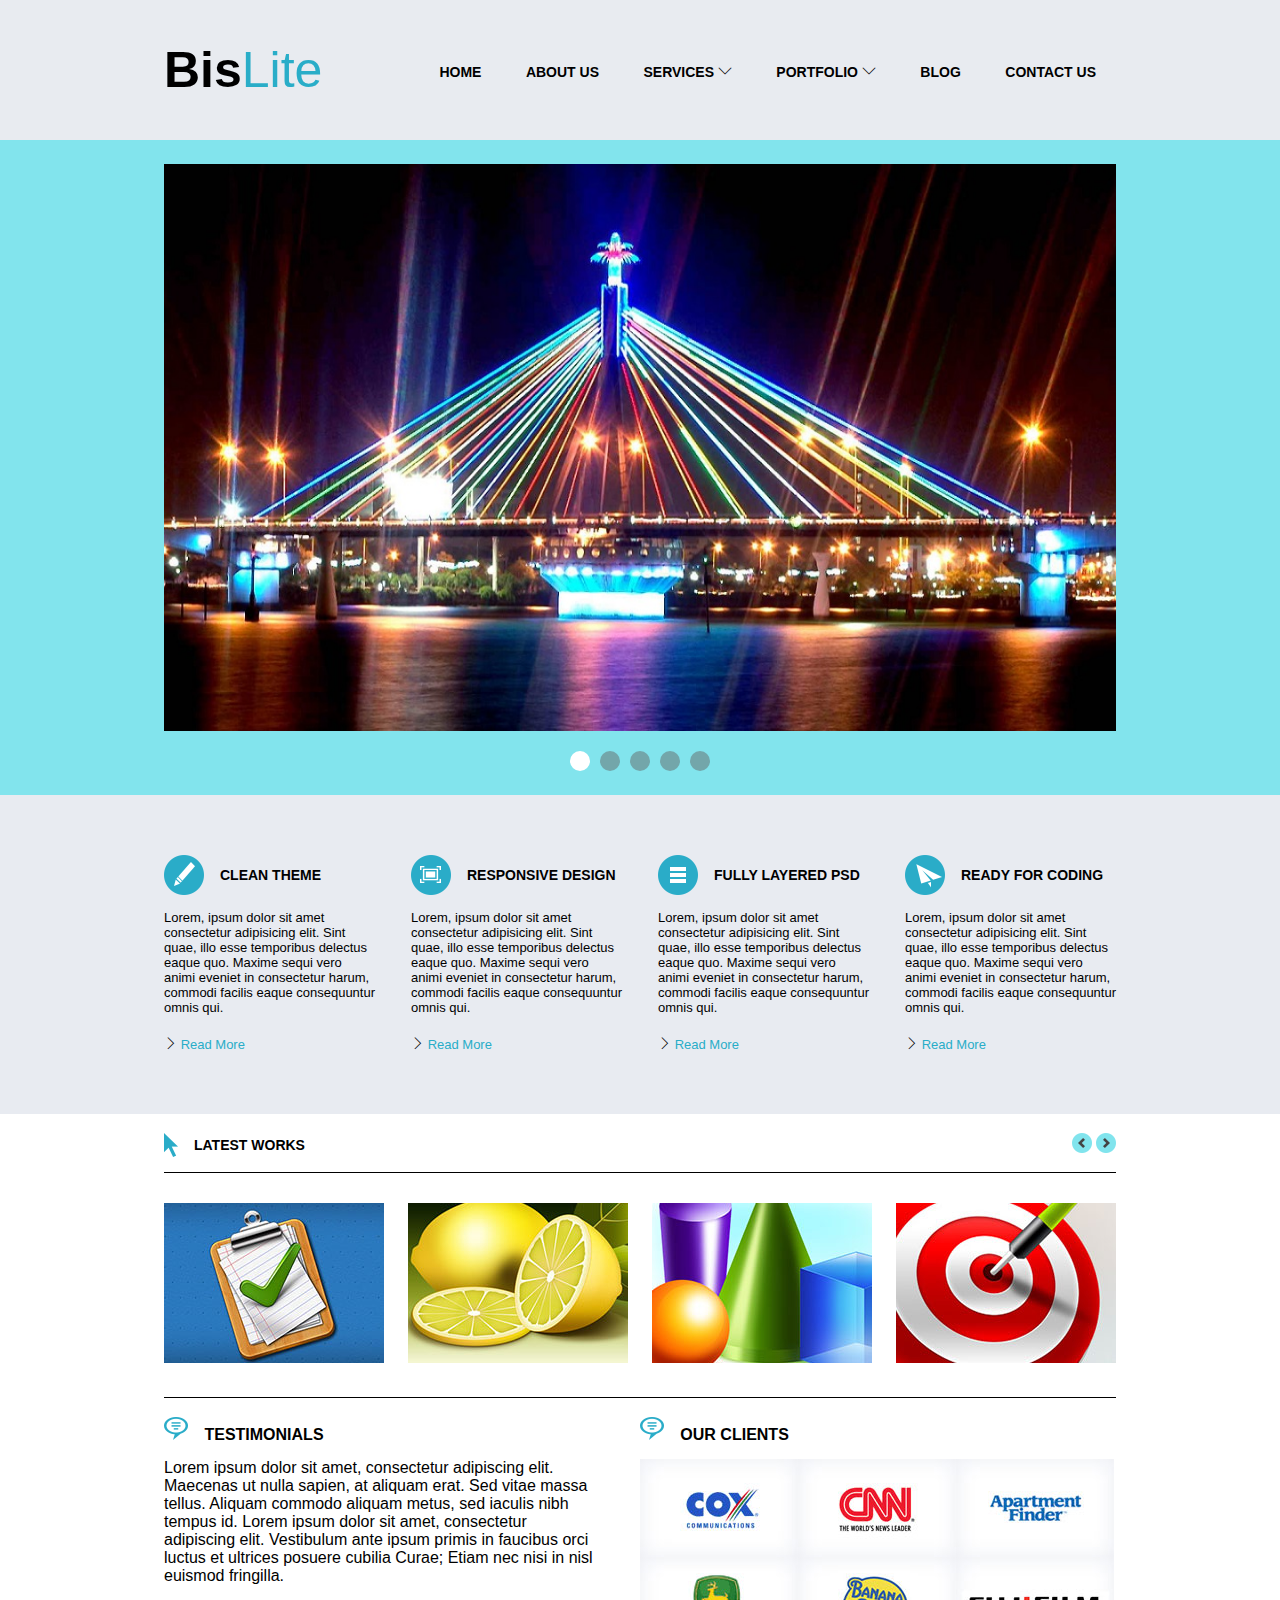
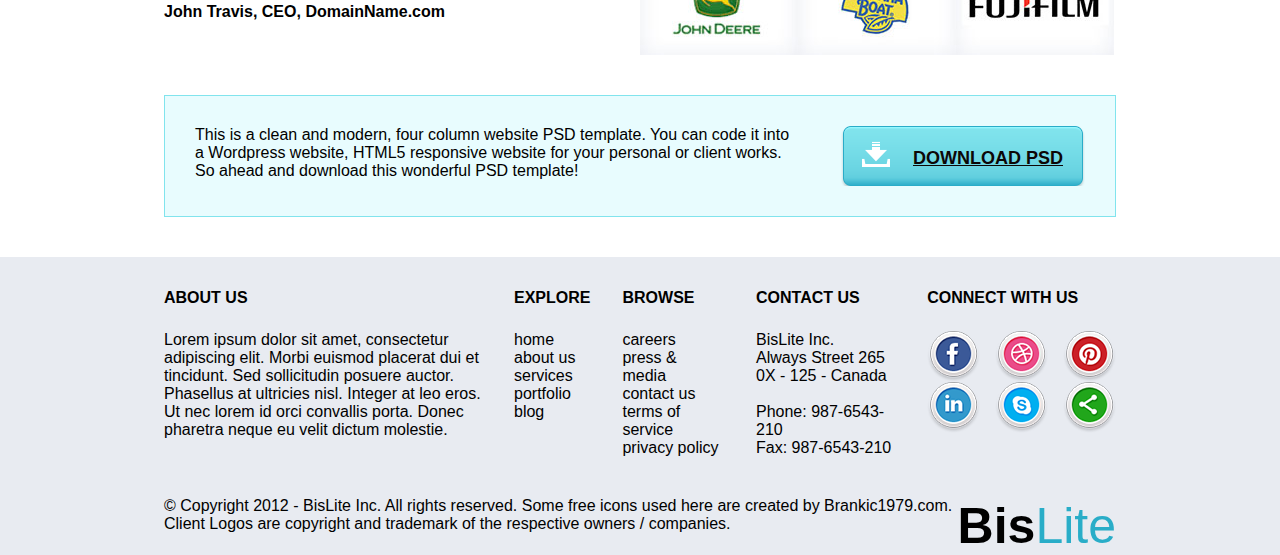
<file: Bislite.html>
<!DOCTYPE html>
<html lang="en">
  <head>
    <meta charset="UTF-8" />
    <meta name="viewport" content="width=device-width, initial-scale=1.0" />
    <title>Bislite</title>
    <link rel="stylesheet" href="./assets/css/style.css" />
    <link
      rel="stylesheet"
      href="./assets/font/icons/themify-icons/themify-icons.css"
    />
  </head>
  <body>
    <div id="main">
      <div id="header">
        <div class="container-wrap">
          <div id="header-wrap">
            <a href="Bislite.html" id="header-logo">
              <span style="color: black; font-weight: 700">Bis</span
              ><span style="color: #29adc8">Lite</span>
            </a>
            <ul id="nav">
              <li><a href="Bislite.html">Home</a></li>
              <li><a href="Bislite.html">About us</a></li>
              <li>
                <a href="#"
                  >Services <i class="nav-arrow-down ti-angle-down"></i
                ></a>

                <ul class="subnav">
                  <li><a href="#">Web Design</a></li>
                  <li><a href="#">Wordpress Design</a></li>
                  <li><a href="#">Mobile App Development</a></li>
                  <li><a href="#">Internet Marketing</a></li>
                  <li><a href="#">Sosial Media Management</a></li>
                </ul>
              </li>
              <li>
                <a href="Bislite.html"
                  >Portfolio <i class="nav-arrow-down ti-angle-down"></i
                ></a>
                <ul class="subnav">
                  <li><a href="#">Web Design</a></li>
                  <li><a href="#">Wordpress Design</a></li>
                  <li><a href="#">Mobile App Development</a></li>
                  <li><a href="#">Internet Marketing</a></li>
                  <li><a href="#">Sosial Media Management</a></li>
                </ul>
              </li>
              <li><a href="Bislite.html">Blog</a></li>
              <li><a href="Bislite.html">Contact us</a></li>
            </ul>
          </div>
        </div>
      </div>

      <div id="body">
        <div class="slider">
          <div class="container-wrap">
            <div class="slider-wrap">
              <div class="list-imgs">
                <img
                  src="./assets/img/img-1.jpg"
                  alt="img1"
                  class="img-slider"
                />
                <img
                  src="./assets/img/img-2.jpg"
                  alt="img2"
                  class="img-slider"
                />
                <img
                  src="./assets/img/img-3.jpg"
                  alt="img3"
                  class="img-slider"
                />
                <img
                  src="./assets/img/img-4.jpg"
                  alt="img4"
                  class="img-slider"
                />
                <img
                  src="./assets/img/img-5.jpg"
                  alt="img5"
                  class="img-slider"
                />
              </div>
              <div class="index-imgs">
                <div class="index-item index-item-0 active"></div>
                <div class="index-item index-item-1"></div>
                <div class="index-item index-item-2"></div>
                <div class="index-item index-item-3"></div>
                <div class="index-item index-item-4"></div>
              </div>
            </div>
          </div>
        </div>

        <div class="list-contents">
          <div class="container-wrap">
            <div class="list-contents-wrap">
              <div class="col-fourth col">
                <p class="header-content">
                  <img
                    src="./assets/img/pen_icon.png"
                    alt=""
                    class="icons-header"
                  />
                  <span>CLEAN THEME</span>
                </p>
                <p class="text-content">
                  Lorem, ipsum dolor sit amet consectetur adipisicing elit. Sint
                  quae, illo esse temporibus delectus eaque quo. Maxime sequi
                  vero animi eveniet in consectetur harum, commodi facilis eaque
                  consequuntur omnis qui.
                </p>
                <p class="text-more">
                  <i class="ti-angle-right"></i>
                  <a>Read More</a>
                </p>
              </div>

              <div class="col-fourth col">
                <p class="header-content">
                  <img
                    src="./assets/img/screen_icon.png"
                    alt=""
                    class="icons-header"
                  />
                  <span>RESPONSIVE DESIGN</span>
                </p>
                <p class="text-content">
                  Lorem, ipsum dolor sit amet consectetur adipisicing elit. Sint
                  quae, illo esse temporibus delectus eaque quo. Maxime sequi
                  vero animi eveniet in consectetur harum, commodi facilis eaque
                  consequuntur omnis qui.
                </p>
                <p class="text-more">
                  <i class="ti-angle-right"></i>
                  <a>Read More</a>
                </p>
              </div>

              <div class="col-fourth col">
                <p class="header-content">
                  <img
                    src="./assets/img/layer_icon.png"
                    alt=""
                    class="icons-header"
                  />
                  <span>FULLY LAYERED PSD</span>
                </p>
                <p class="text-content">
                  Lorem, ipsum dolor sit amet consectetur adipisicing elit. Sint
                  quae, illo esse temporibus delectus eaque quo. Maxime sequi
                  vero animi eveniet in consectetur harum, commodi facilis eaque
                  consequuntur omnis qui.
                </p>
                <p class="text-more">
                  <i class="ti-angle-right"></i>
                  <a>Read More</a>
                </p>
              </div>

              <div class="col-fourth col">
                <p class="header-content">
                  <img
                    src="./assets/img/paperplane_icon.png"
                    alt=""
                    class="icons-header"
                  />
                  <span>READY FOR CODING</span>
                </p>
                <p class="text-content">
                  Lorem, ipsum dolor sit amet consectetur adipisicing elit. Sint
                  quae, illo esse temporibus delectus eaque quo. Maxime sequi
                  vero animi eveniet in consectetur harum, commodi facilis eaque
                  consequuntur omnis qui.
                </p>
                <p class="text-more">
                  <i class="ti-angle-right"></i>
                  <a>Read More</a>
                </p>
              </div>
            </div>
          </div>
        </div>

        <div class="contents">
          <div class="container-wrap">
            <div class="header-carousel">
              <div class="title-header">
                <img src="./assets/img/cursor_icon.png" alt="" />
                <p>LATEST WORKS</p>
              </div>
              <div class="carousel-nav">
                <img src="./assets/img/bluearrow_left.png" alt="" />
                <img src="./assets/img/bluearrow_right.png" alt="" />
              </div>
            </div>

            <div class="carousel-wrapper">
              <div class="img-wrap">
                <img src="./assets/img/latest_work01.jpg" alt="" />
                <img
                  src="./assets/img/sample_view.gif"
                  alt=""
                  class="sample_view"
                />
              </div>

              <div class="img-wrap">
                <img src="./assets/img/latest_work02.jpg" alt="" />
                <img
                  src="./assets/img/sample_view.gif"
                  alt=""
                  class="sample_view"
                />
              </div>

              <div class="img-wrap">
                <img src="./assets/img/latest_work03.jpg" alt="" />
                <img
                  src="./assets/img/sample_view.gif"
                  alt=""
                  class="sample_view"
                />
              </div>

              <div class="img-wrap">
                <img src="./assets/img/latest_work04.jpg" alt="" />
                <img
                  src="./assets/img/sample_view.gif"
                  alt=""
                  class="sample_view"
                />
              </div>
            </div>

            <div class="bottom-content">
              <div class="testimonials">
                <div class="header-testimonials">
                  <img src="./assets/img/speechcloud_icon.png" alt="" />
                  <span>testimonials</span>
                </div>
                <p>
                  Lorem ipsum dolor sit amet, consectetur adipiscing elit.
                  Maecenas ut nulla sapien, at aliquam erat. Sed vitae massa
                  tellus. Aliquam commodo aliquam metus, sed iaculis nibh tempus
                  id. Lorem ipsum dolor sit amet, consectetur adipiscing elit.
                  Vestibulum ante ipsum primis in faucibus orci luctus et
                  ultrices posuere cubilia Curae; Etiam nec nisi in nisl euismod
                  fringilla.
                </p>
                <br />
                <span>John Travis, CEO, DomainName.com</span>
              </div>

              <div class="clients">
                <div class="header-testimonials">
                  <img src="./assets/img/speechcloud_icon.png" alt="" />
                  <span>OUR CLIENTS</span>
                </div>

                <div class="list-imgs-content">
                  <img src="./assets/img/client01.jpg" alt="" />
                  <img src="./assets/img/client02.jpg" alt="" />
                  <img src="./assets/img/client03.jpg" alt="" />
                  <img src="./assets/img/client04.jpg" alt="" />
                  <img src="./assets/img/client05.jpg" alt="" />
                  <img src="./assets/img/client06.jpg" alt="" />
                </div>
              </div>
            </div>

            <div class="download-wrap">
              <p style="max-width: 600px">
                This is a clean and modern, four column website PSD template.
                You can code it into a Wordpress website, HTML5 responsive
                website for your personal or client works. So ahead and download
                this wonderful PSD template!
              </p>
              <a href="" class="button-download">DOWNLOAD PSD</a>
            </div>
          </div>
        </div>
      </div>

      <div id="footer">
        <div class="container-wrap">
          <div class="footer-content">
            <div class="footer-about">
              <h4>about us</h4>
              <p>
                Lorem ipsum dolor sit amet, consectetur adipiscing elit. Morbi
                euismod placerat dui et tincidunt. Sed sollicitudin posuere
                auctor. Phasellus at ultricies nisl. Integer at leo eros. Ut nec
                lorem id orci convallis porta. Donec pharetra neque eu velit
                dictum molestie.
              </p>
            </div>

            <div class="footer-explore">
              <h4>explore</h4>
              <ul>
                <li><a href="">home</a></li>
                <li><a href="">about us</a></li>
                <li><a href="">services</a></li>
                <li><a href="">portfolio</a></li>
                <li><a href="">blog</a></li>
              </ul>
            </div>

            <div class="footer-browse">
              <h4>browse</h4>
              <ul>
                <li><a href="">careers</a></li>
                <li><a href="">press &amp; media</a></li>
                <li><a href="">contact us</a></li>
                <li><a href="">terms of service</a></li>
                <li><a href="">privacy policy</a></li>
              </ul>
            </div>

            <div class="footer-contact">
              <h4>contact us</h4>
              <p>
                <span class="bold_text">BisLite Inc.</span>
                <br />
                Always Street 265
                <br />
                0X - 125 - Canada
                <br />
                <br />
                Phone: 987-6543-210
                <br />
                Fax: 987-6543-210
              </p>
            </div>

            <div class="footer-connect">
              <h4>connect with us</h4>
              <div class="connet-wrap">
                <img src="./assets/img/facebook_icon.png" alt="" />
                <img src="./assets/img/dribbble_icon.png" alt="" />
                <img src="./assets/img/pinterest_icon.png" alt="" />
                <img src="./assets/img/linkedin_icon.png" alt="" />
                <img src="./assets/img/skype_icon.png" alt="" />
                <img src="./assets/img/sharethis_icon.png" alt="" />
              </div>
            </div>
          </div>

          <div class="bottom-footer">
            <p class="copyright">
              &copy; Copyright 2012 - BisLite Inc. All rights reserved. Some
              free icons used here are created by Brankic1979.com.
              <br />
              Client Logos are copyright and trademark of the respective owners
              / companies.
            </p>

            <a href="Bislite.html" id="header-logo">
              <span style="color: black; font-weight: 700">Bis</span
              ><span style="color: #29adc8">Lite</span>
            </a>
          </div>
        </div>
      </div>
    </div>

    <script src="./index.js"></script>
  </body>
</html>
</file>
<file: assets/css/style.css>
* {
  padding: 0;
  margin: 0;
  box-sizing: border-box;
}

html {
  font-family: Arial, Helvetica, sans-serif;
  scroll-behavior: smooth;
}

/* Mobile */
@media (max-width: 850px) {
  .col-fourth {
    width: 50%;
  }
}

/* PC */
@media (min-width: 850px) {
  .col-fourth {
    width: 25%;
  }
}

#main {
  width: 100%;
}

.container-wrap {
  margin: auto;
  max-width: 1000px;
  padding: 0 24px;
}

#header {
  background-color: #e8ebf0;
  width: 100%;
}

#header-wrap {
  display: flex;
  flex-wrap: nowrap;
  justify-content: space-between;
  align-items: center;
  height: 140px;
}

#header-logo {
  font-size: 50px;
  text-decoration: none;
}

#nav {
  display: inline-block;
}

#nav > li {
  display: inline-block;
  border-top: #e8ebf0 solid 4px;
}

#nav > li:hover .subnav li:last-child {
  border-bottom: #29adc8 solid 4px;
}

#nav li {
  position: relative;
}

#nav li a {
  color: #000;
  font-size: 14px;
  padding: 0 20px;
  line-height: 46px;
  text-decoration: none;
  display: block;
}

#nav > li > a {
  text-transform: uppercase;
  font-weight: 700;
}

#nav > li:hover > a,
#nav .subnav li:hover a {
  color: #29adc8;
  background-color: #fff;
}

#nav > li:hover {
  border-top: #29adc8 solid 4px;
}

#nav .subnav {
  display: none;
  top: 100%;
  left: 0;
  min-width: 260px;
  position: absolute;
  background-color: #fff;
  box-shadow: 0 0 10px rgba(0, 0, 0, 10%);
}

#nav,
.subnav {
  list-style-type: none;
  z-index: 1;
}

#nav li:hover .subnav {
  display: block;
}

#body {
}

.slider {
  background-color: #82e4ed;
  padding: 24px 0;
}

.slider-wrap {
  overflow: hidden;
}

.list-imgs {
  display: flex;
  transition: 0.5s;
}

.img-slider {
  min-width: 100%;
}

.index-imgs {
  display: flex;
  margin-top: 20px;
  justify-content: center;
}

.index-item {
  background-color: #73a6aa;
  padding: 10px;
  margin: 0 5px;
  border-radius: 50%;
}

.active {
  background-color: #fff;
}

.list-contents {
  background-color: #e8ebf1;
  padding: 60px 0 40px;
}

.list-contents-wrap {
  display: flex;
  margin-left: -18px;
  margin-right: -18px;
  flex-wrap: wrap;
}

.col {
  padding-left: 18px;
  padding-right: 18px;
}

.col-fourth {
  min-width: 25%;
}

.header-content {
  display: flex;
  align-items: center;
  margin-bottom: 15px;
  font-weight: 600;
  font-size: 14px;
}

.text-content {
  font-size: 13px;
}

.icons-header {
  margin-right: 16px;
}

.text-more {
  font-size: 13px;
  padding: 22px 0;
}

.text-more > a {
  cursor: pointer;
  color: #29adc8;
}

.header-carousel {
  display: flex;
  justify-content: space-between;
  padding: 19px 0 15px;
  border-bottom: #000 solid 1px;
  font-weight: 600;
  font-size: 14px;
}

.title-header {
  display: flex;
  align-items: center;
}

.title-header > img {
  margin-right: 16px;
}

.carousel-wrapper {
  display: flex;
  justify-content: space-between;
  padding: 30px 0 30px;
  border-bottom: #000 solid 1px;
}

.img-wrap {
  position: relative;
}

.img-wrap:hover > .sample_view {
  display: block;
}

.sample_view {
  position: absolute;
  left: 0;
  bottom: 0;
  display: none;
}

.bottom-content {
  display: flex;
  justify-content: space-between;
}

.header-testimonials {
  font-weight: 600;
  text-transform: uppercase;
  font-size: 16px;
  padding: 19px 0 15px;
}

.header-testimonials img {
  margin-right: 12px;
}

.testimonials {
  max-width: 46%;
  margin-right: 38px;
}

.testimonials > span {
  font-weight: 600;
  font-size: 16px;
  padding: 19px 0;
}

.list-imgs-content {
  display: flex;
  flex-wrap: wrap;
  gap: 0;
}

.download-wrap {
  background-color: #e8fcfe;
  border: 1px solid #81e4ed;
  padding: 30px 30px;
  margin-top: 40px;
  display: flex;
  justify-content: space-between;
}

.button-download {
  background: url(../img/download_button.png) no-repeat;
  display: block;
  color: #0d0707;
  font-size: 18px;
  font-weight: bold;
  float: right;
  height: 60px;
  width: 244px;
  padding: 22px 0 0 72px;
}

#footer {
  margin-top: 40px;
  background-color: #e8ebf1;
}

.footer-content {
  padding-top: 32px;
  display: flex;
  justify-content: space-between;
}

.bottom-footer {
  display: flex;
  justify-content: space-between;
  margin-top: 40px;
}

.footer-explore > ul > li,
.footer-browse > ul > li {
  list-style-type: none;
}

.footer-explore > ul > li > a,
.footer-browse > ul > li > a {
  text-decoration: none;
  color: #000;
}

.footer-about,
.footer-explore,
.footer-browse,
.footer-contact {
  padding-right: 32px;
}

.footer-about h4,
.footer-explore h4,
.footer-browse h4,
.footer-contact h4,
.footer-connect h4 {
  text-transform: uppercase;
  margin-bottom: 24px;
}

.footer-about {
  max-width: 350px;
}

.connet-wrap {
  display: flex;
  flex-wrap: wrap;
  justify-content: space-between;
  max-width: 210px;
}
</file>
<file: assets/font/icons/themify-icons/themify-icons.css>
@font-face {
	font-family: 'themify';
	src:url('fonts/themify.eot?-fvbane');
	src:url('fonts/themify.eot?#iefix-fvbane') format('embedded-opentype'),
		url('fonts/themify.woff?-fvbane') format('woff'),
		url('fonts/themify.ttf?-fvbane') format('truetype'),
		url('fonts/themify.svg?-fvbane#themify') format('svg');
	font-weight: normal;
	font-style: normal;
}

[class^="ti-"], [class*=" ti-"] {
	font-family: 'themify';
	speak: none;
	font-style: normal;
	font-weight: normal;
	font-variant: normal;
	text-transform: none;
	line-height: 1;

	/* Better Font Rendering =========== */
	-webkit-font-smoothing: antialiased;
	-moz-osx-font-smoothing: grayscale;
}

.ti-wand:before {
	content: "\e600";
}
.ti-volume:before {
	content: "\e601";
}
.ti-user:before {
	content: "\e602";
}
.ti-unlock:before {
	content: "\e603";
}
.ti-unlink:before {
	content: "\e604";
}
.ti-trash:before {
	content: "\e605";
}
.ti-thought:before {
	content: "\e606";
}
.ti-target:before {
	content: "\e607";
}
.ti-tag:before {
	content: "\e608";
}
.ti-tablet:before {
	content: "\e609";
}
.ti-star:before {
	content: "\e60a";
}
.ti-spray:before {
	content: "\e60b";
}
.ti-signal:before {
	content: "\e60c";
}
.ti-shopping-cart:before {
	content: "\e60d";
}
.ti-shopping-cart-full:before {
	content: "\e60e";
}
.ti-settings:before {
	content: "\e60f";
}
.ti-search:before {
	content: "\e610";
}
.ti-zoom-in:before {
	content: "\e611";
}
.ti-zoom-out:before {
	content: "\e612";
}
.ti-cut:before {
	content: "\e613";
}
.ti-ruler:before {
	content: "\e614";
}
.ti-ruler-pencil:before {
	content: "\e615";
}
.ti-ruler-alt:before {
	content: "\e616";
}
.ti-bookmark:before {
	content: "\e617";
}
.ti-bookmark-alt:before {
	content: "\e618";
}
.ti-reload:before {
	content: "\e619";
}
.ti-plus:before {
	content: "\e61a";
}
.ti-pin:before {
	content: "\e61b";
}
.ti-pencil:before {
	content: "\e61c";
}
.ti-pencil-alt:before {
	content: "\e61d";
}
.ti-paint-roller:before {
	content: "\e61e";
}
.ti-paint-bucket:before {
	content: "\e61f";
}
.ti-na:before {
	content: "\e620";
}
.ti-mobile:before {
	content: "\e621";
}
.ti-minus:before {
	content: "\e622";
}
.ti-medall:before {
	content: "\e623";
}
.ti-medall-alt:before {
	content: "\e624";
}
.ti-marker:before {
	content: "\e625";
}
.ti-marker-alt:before {
	content: "\e626";
}
.ti-arrow-up:before {
	content: "\e627";
}
.ti-arrow-right:before {
	content: "\e628";
}
.ti-arrow-left:before {
	content: "\e629";
}
.ti-arrow-down:before {
	content: "\e62a";
}
.ti-lock:before {
	content: "\e62b";
}
.ti-location-arrow:before {
	content: "\e62c";
}
.ti-link:before {
	content: "\e62d";
}
.ti-layout:before {
	content: "\e62e";
}
.ti-layers:before {
	content: "\e62f";
}
.ti-layers-alt:before {
	content: "\e630";
}
.ti-key:before {
	content: "\e631";
}
.ti-import:before {
	content: "\e632";
}
.ti-image:before {
	content: "\e633";
}
.ti-heart:before {
	content: "\e634";
}
.ti-heart-broken:before {
	content: "\e635";
}
.ti-hand-stop:before {
	content: "\e636";
}
.ti-hand-open:before {
	content: "\e637";
}
.ti-hand-drag:before {
	content: "\e638";
}
.ti-folder:before {
	content: "\e639";
}
.ti-flag:before {
	content: "\e63a";
}
.ti-flag-alt:before {
	content: "\e63b";
}
.ti-flag-alt-2:before {
	content: "\e63c";
}
.ti-eye:before {
	content: "\e63d";
}
.ti-export:before {
	content: "\e63e";
}
.ti-exchange-vertical:before {
	content: "\e63f";
}
.ti-desktop:before {
	content: "\e640";
}
.ti-cup:before {
	content: "\e641";
}
.ti-crown:before {
	content: "\e642";
}
.ti-comments:before {
	content: "\e643";
}
.ti-comment:before {
	content: "\e644";
}
.ti-comment-alt:before {
	content: "\e645";
}
.ti-close:before {
	content: "\e646";
}
.ti-clip:before {
	content: "\e647";
}
.ti-angle-up:before {
	content: "\e648";
}
.ti-angle-right:before {
	content: "\e649";
}
.ti-angle-left:before {
	content: "\e64a";
}
.ti-angle-down:before {
	content: "\e64b";
}
.ti-check:before {
	content: "\e64c";
}
.ti-check-box:before {
	content: "\e64d";
}
.ti-camera:before {
	content: "\e64e";
}
.ti-announcement:before {
	content: "\e64f";
}
.ti-brush:before {
	content: "\e650";
}
.ti-briefcase:before {
	content: "\e651";
}
.ti-bolt:before {
	content: "\e652";
}
.ti-bolt-alt:before {
	content: "\e653";
}
.ti-blackboard:before {
	content: "\e654";
}
.ti-bag:before {
	content: "\e655";
}
.ti-move:before {
	content: "\e656";
}
.ti-arrows-vertical:before {
	content: "\e657";
}
.ti-arrows-horizontal:before {
	content: "\e658";
}
.ti-fullscreen:before {
	content: "\e659";
}
.ti-arrow-top-right:before {
	content: "\e65a";
}
.ti-arrow-top-left:before {
	content: "\e65b";
}
.ti-arrow-circle-up:before {
	content: "\e65c";
}
.ti-arrow-circle-right:before {
	content: "\e65d";
}
.ti-arrow-circle-left:before {
	content: "\e65e";
}
.ti-arrow-circle-down:before {
	content: "\e65f";
}
.ti-angle-double-up:before {
	content: "\e660";
}
.ti-angle-double-right:before {
	content: "\e661";
}
.ti-angle-double-left:before {
	content: "\e662";
}
.ti-angle-double-down:before {
	content: "\e663";
}
.ti-zip:before {
	content: "\e664";
}
.ti-world:before {
	content: "\e665";
}
.ti-wheelchair:before {
	content: "\e666";
}
.ti-view-list:before {
	content: "\e667";
}
.ti-view-list-alt:before {
	content: "\e668";
}
.ti-view-grid:before {
	content: "\e669";
}
.ti-uppercase:before {
	content: "\e66a";
}
.ti-upload:before {
	content: "\e66b";
}
.ti-underline:before {
	content: "\e66c";
}
.ti-truck:before {
	content: "\e66d";
}
.ti-timer:before {
	content: "\e66e";
}
.ti-ticket:before {
	content: "\e66f";
}
.ti-thumb-up:before {
	content: "\e670";
}
.ti-thumb-down:before {
	content: "\e671";
}
.ti-text:before {
	content: "\e672";
}
.ti-stats-up:before {
	content: "\e673";
}
.ti-stats-down:before {
	content: "\e674";
}
.ti-split-v:before {
	content: "\e675";
}
.ti-split-h:before {
	content: "\e676";
}
.ti-smallcap:before {
	content: "\e677";
}
.ti-shine:before {
	content: "\e678";
}
.ti-shift-right:before {
	content: "\e679";
}
.ti-shift-left:before {
	content: "\e67a";
}
.ti-shield:before {
	content: "\e67b";
}
.ti-notepad:before {
	content: "\e67c";
}
.ti-server:before {
	content: "\e67d";
}
.ti-quote-right:before {
	content: "\e67e";
}
.ti-quote-left:before {
	content: "\e67f";
}
.ti-pulse:before {
	content: "\e680";
}
.ti-printer:before {
	content: "\e681";
}
.ti-power-off:before {
	content: "\e682";
}
.ti-plug:before {
	content: "\e683";
}
.ti-pie-chart:before {
	content: "\e684";
}
.ti-paragraph:before {
	content: "\e685";
}
.ti-panel:before {
	content: "\e686";
}
.ti-package:before {
	content: "\e687";
}
.ti-music:before {
	content: "\e688";
}
.ti-music-alt:before {
	content: "\e689";
}
.ti-mouse:before {
	content: "\e68a";
}
.ti-mouse-alt:before {
	content: "\e68b";
}
.ti-money:before {
	content: "\e68c";
}
.ti-microphone:before {
	content: "\e68d";
}
.ti-menu:before {
	content: "\e68e";
}
.ti-menu-alt:before {
	content: "\e68f";
}
.ti-map:before {
	content: "\e690";
}
.ti-map-alt:before {
	content: "\e691";
}
.ti-loop:before {
	content: "\e692";
}
.ti-location-pin:before {
	content: "\e693";
}
.ti-list:before {
	content: "\e694";
}
.ti-light-bulb:before {
	content: "\e695";
}
.ti-Italic:before {
	content: "\e696";
}
.ti-info:before {
	content: "\e697";
}
.ti-infinite:before {
	content: "\e698";
}
.ti-id-badge:before {
	content: "\e699";
}
.ti-hummer:before {
	content: "\e69a";
}
.ti-home:before {
	content: "\e69b";
}
.ti-help:before {
	content: "\e69c";
}
.ti-headphone:before {
	content: "\e69d";
}
.ti-harddrives:before {
	content: "\e69e";
}
.ti-harddrive:before {
	content: "\e69f";
}
.ti-gift:before {
	content: "\e6a0";
}
.ti-game:before {
	content: "\e6a1";
}
.ti-filter:before {
	content: "\e6a2";
}
.ti-files:before {
	content: "\e6a3";
}
.ti-file:before {
	content: "\e6a4";
}
.ti-eraser:before {
	content: "\e6a5";
}
.ti-envelope:before {
	content: "\e6a6";
}
.ti-download:before {
	content: "\e6a7";
}
.ti-direction:before {
	content: "\e6a8";
}
.ti-direction-alt:before {
	content: "\e6a9";
}
.ti-dashboard:before {
	content: "\e6aa";
}
.ti-control-stop:before {
	content: "\e6ab";
}
.ti-control-shuffle:before {
	content: "\e6ac";
}
.ti-control-play:before {
	content: "\e6ad";
}
.ti-control-pause:before {
	content: "\e6ae";
}
.ti-control-forward:before {
	content: "\e6af";
}
.ti-control-backward:before {
	content: "\e6b0";
}
.ti-cloud:before {
	content: "\e6b1";
}
.ti-cloud-up:before {
	content: "\e6b2";
}
.ti-cloud-down:before {
	content: "\e6b3";
}
.ti-clipboard:before {
	content: "\e6b4";
}
.ti-car:before {
	content: "\e6b5";
}
.ti-calendar:before {
	content: "\e6b6";
}
.ti-book:before {
	content: "\e6b7";
}
.ti-bell:before {
	content: "\e6b8";
}
.ti-basketball:before {
	content: "\e6b9";
}
.ti-bar-chart:before {
	content: "\e6ba";
}
.ti-bar-chart-alt:before {
	content: "\e6bb";
}
.ti-back-right:before {
	content: "\e6bc";
}
.ti-back-left:before {
	content: "\e6bd";
}
.ti-arrows-corner:before {
	content: "\e6be";
}
.ti-archive:before {
	content: "\e6bf";
}
.ti-anchor:before {
	content: "\e6c0";
}
.ti-align-right:before {
	content: "\e6c1";
}
.ti-align-left:before {
	content: "\e6c2";
}
.ti-align-justify:before {
	content: "\e6c3";
}
.ti-align-center:before {
	content: "\e6c4";
}
.ti-alert:before {
	content: "\e6c5";
}
.ti-alarm-clock:before {
	content: "\e6c6";
}
.ti-agenda:before {
	content: "\e6c7";
}
.ti-write:before {
	content: "\e6c8";
}
.ti-window:before {
	content: "\e6c9";
}
.ti-widgetized:before {
	content: "\e6ca";
}
.ti-widget:before {
	content: "\e6cb";
}
.ti-widget-alt:before {
	content: "\e6cc";
}
.ti-wallet:before {
	content: "\e6cd";
}
.ti-video-clapper:before {
	content: "\e6ce";
}
.ti-video-camera:before {
	content: "\e6cf";
}
.ti-vector:before {
	content: "\e6d0";
}
.ti-themify-logo:before {
	content: "\e6d1";
}
.ti-themify-favicon:before {
	content: "\e6d2";
}
.ti-themify-favicon-alt:before {
	content: "\e6d3";
}
.ti-support:before {
	content: "\e6d4";
}
.ti-stamp:before {
	content: "\e6d5";
}
.ti-split-v-alt:before {
	content: "\e6d6";
}
.ti-slice:before {
	content: "\e6d7";
}
.ti-shortcode:before {
	content: "\e6d8";
}
.ti-shift-right-alt:before {
	content: "\e6d9";
}
.ti-shift-left-alt:before {
	content: "\e6da";
}
.ti-ruler-alt-2:before {
	content: "\e6db";
}
.ti-receipt:before {
	content: "\e6dc";
}
.ti-pin2:before {
	content: "\e6dd";
}
.ti-pin-alt:before {
	content: "\e6de";
}
.ti-pencil-alt2:before {
	content: "\e6df";
}
.ti-palette:before {
	content: "\e6e0";
}
.ti-more:before {
	content: "\e6e1";
}
.ti-more-alt:before {
	content: "\e6e2";
}
.ti-microphone-alt:before {
	content: "\e6e3";
}
.ti-magnet:before {
	content: "\e6e4";
}
.ti-line-double:before {
	content: "\e6e5";
}
.ti-line-dotted:before {
	content: "\e6e6";
}
.ti-line-dashed:before {
	content: "\e6e7";
}
.ti-layout-width-full:before {
	content: "\e6e8";
}
.ti-layout-width-default:before {
	content: "\e6e9";
}
.ti-layout-width-default-alt:before {
	content: "\e6ea";
}
.ti-layout-tab:before {
	content: "\e6eb";
}
.ti-layout-tab-window:before {
	content: "\e6ec";
}
.ti-layout-tab-v:before {
	content: "\e6ed";
}
.ti-layout-tab-min:before {
	content: "\e6ee";
}
.ti-layout-slider:before {
	content: "\e6ef";
}
.ti-layout-slider-alt:before {
	content: "\e6f0";
}
.ti-layout-sidebar-right:before {
	content: "\e6f1";
}
.ti-layout-sidebar-none:before {
	content: "\e6f2";
}
.ti-layout-sidebar-left:before {
	content: "\e6f3";
}
.ti-layout-placeholder:before {
	content: "\e6f4";
}
.ti-layout-menu:before {
	content: "\e6f5";
}
.ti-layout-menu-v:before {
	content: "\e6f6";
}
.ti-layout-menu-separated:before {
	content: "\e6f7";
}
.ti-layout-menu-full:before {
	content: "\e6f8";
}
.ti-layout-media-right-alt:before {
	content: "\e6f9";
}
.ti-layout-media-right:before {
	content: "\e6fa";
}
.ti-layout-media-overlay:before {
	content: "\e6fb";
}
.ti-layout-media-overlay-alt:before {
	content: "\e6fc";
}
.ti-layout-media-overlay-alt-2:before {
	content: "\e6fd";
}
.ti-layout-media-left-alt:before {
	content: "\e6fe";
}
.ti-layout-media-left:before {
	content: "\e6ff";
}
.ti-layout-media-center-alt:before {
	content: "\e700";
}
.ti-layout-media-center:before {
	content: "\e701";
}
.ti-layout-list-thumb:before {
	content: "\e702";
}
.ti-layout-list-thumb-alt:before {
	content: "\e703";
}
.ti-layout-list-post:before {
	content: "\e704";
}
.ti-layout-list-large-image:before {
	content: "\e705";
}
.ti-layout-line-solid:before {
	content: "\e706";
}
.ti-layout-grid4:before {
	content: "\e707";
}
.ti-layout-grid3:before {
	content: "\e708";
}
.ti-layout-grid2:before {
	content: "\e709";
}
.ti-layout-grid2-thumb:before {
	content: "\e70a";
}
.ti-layout-cta-right:before {
	content: "\e70b";
}
.ti-layout-cta-left:before {
	content: "\e70c";
}
.ti-layout-cta-center:before {
	content: "\e70d";
}
.ti-layout-cta-btn-right:before {
	content: "\e70e";
}
.ti-layout-cta-btn-left:before {
	content: "\e70f";
}
.ti-layout-column4:before {
	content: "\e710";
}
.ti-layout-column3:before {
	content: "\e711";
}
.ti-layout-column2:before {
	content: "\e712";
}
.ti-layout-accordion-separated:before {
	content: "\e713";
}
.ti-layout-accordion-merged:before {
	content: "\e714";
}
.ti-layout-accordion-list:before {
	content: "\e715";
}
.ti-ink-pen:before {
	content: "\e716";
}
.ti-info-alt:before {
	content: "\e717";
}
.ti-help-alt:before {
	content: "\e718";
}
.ti-headphone-alt:before {
	content: "\e719";
}
.ti-hand-point-up:before {
	content: "\e71a";
}
.ti-hand-point-right:before {
	content: "\e71b";
}
.ti-hand-point-left:before {
	content: "\e71c";
}
.ti-hand-point-down:before {
	content: "\e71d";
}
.ti-gallery:before {
	content: "\e71e";
}
.ti-face-smile:before {
	content: "\e71f";
}
.ti-face-sad:before {
	content: "\e720";
}
.ti-credit-card:before {
	content: "\e721";
}
.ti-control-skip-forward:before {
	content: "\e722";
}
.ti-control-skip-backward:before {
	content: "\e723";
}
.ti-control-record:before {
	content: "\e724";
}
.ti-control-eject:before {
	content: "\e725";
}
.ti-comments-smiley:before {
	content: "\e726";
}
.ti-brush-alt:before {
	content: "\e727";
}
.ti-youtube:before {
	content: "\e728";
}
.ti-vimeo:before {
	content: "\e729";
}
.ti-twitter:before {
	content: "\e72a";
}
.ti-time:before {
	content: "\e72b";
}
.ti-tumblr:before {
	content: "\e72c";
}
.ti-skype:before {
	content: "\e72d";
}
.ti-share:before {
	content: "\e72e";
}
.ti-share-alt:before {
	content: "\e72f";
}
.ti-rocket:before {
	content: "\e730";
}
.ti-pinterest:before {
	content: "\e731";
}
.ti-new-window:before {
	content: "\e732";
}
.ti-microsoft:before {
	content: "\e733";
}
.ti-list-ol:before {
	content: "\e734";
}
.ti-linkedin:before {
	content: "\e735";
}
.ti-layout-sidebar-2:before {
	content: "\e736";
}
.ti-layout-grid4-alt:before {
	content: "\e737";
}
.ti-layout-grid3-alt:before {
	content: "\e738";
}
.ti-layout-grid2-alt:before {
	content: "\e739";
}
.ti-layout-column4-alt:before {
	content: "\e73a";
}
.ti-layout-column3-alt:before {
	content: "\e73b";
}
.ti-layout-column2-alt:before {
	content: "\e73c";
}
.ti-instagram:before {
	content: "\e73d";
}
.ti-google:before {
	content: "\e73e";
}
.ti-github:before {
	content: "\e73f";
}
.ti-flickr:before {
	content: "\e740";
}
.ti-facebook:before {
	content: "\e741";
}
.ti-dropbox:before {
	content: "\e742";
}
.ti-dribbble:before {
	content: "\e743";
}
.ti-apple:before {
	content: "\e744";
}
.ti-android:before {
	content: "\e745";
}
.ti-save:before {
	content: "\e746";
}
.ti-save-alt:before {
	content: "\e747";
}
.ti-yahoo:before {
	content: "\e748";
}
.ti-wordpress:before {
	content: "\e749";
}
.ti-vimeo-alt:before {
	content: "\e74a";
}
.ti-twitter-alt:before {
	content: "\e74b";
}
.ti-tumblr-alt:before {
	content: "\e74c";
}
.ti-trello:before {
	content: "\e74d";
}
.ti-stack-overflow:before {
	content: "\e74e";
}
.ti-soundcloud:before {
	content: "\e74f";
}
.ti-sharethis:before {
	content: "\e750";
}
.ti-sharethis-alt:before {
	content: "\e751";
}
.ti-reddit:before {
	content: "\e752";
}
.ti-pinterest-alt:before {
	content: "\e753";
}
.ti-microsoft-alt:before {
	content: "\e754";
}
.ti-linux:before {
	content: "\e755";
}
.ti-jsfiddle:before {
	content: "\e756";
}
.ti-joomla:before {
	content: "\e757";
}
.ti-html5:before {
	content: "\e758";
}
.ti-flickr-alt:before {
	content: "\e759";
}
.ti-email:before {
	content: "\e75a";
}
.ti-drupal:before {
	content: "\e75b";
}
.ti-dropbox-alt:before {
	content: "\e75c";
}
.ti-css3:before {
	content: "\e75d";
}
.ti-rss:before {
	content: "\e75e";
}
.ti-rss-alt:before {
	content: "\e75f";
}
</file>
<file: assets/font/icons/themify-icons/demo-files/demo.css>
body {
	font: normal 1em/1.5em Arial, Helvetica, sans-serif;
	max-width: 90%;
	margin: 30px auto 0;
}
h1, h3 {
	font-weight: normal;
}
h3 {
	font-size: 1.4;
	text-transform: uppercase;
	letter-spacing: 1px;
}

.icon-section {
	margin: 0 0 3em;
	clear: both;
	overflow: hidden;
}
.icon-container {
	width: 240px; 
	padding: .7em 0;
	float: left; 
	position: relative;
	text-align: left;
}
.icon-container [class^="ti-"], 
.icon-container [class*=" ti-"] {
	color: #000;
	position: absolute;
	margin-top: 3px;
	transition: .3s;
}
.icon-container:hover [class^="ti-"],
.icon-container:hover [class*=" ti-"] {
	font-size: 2.2em;
	margin-top: -5px;
}
.icon-container:hover .icon-name {
	color: #000;
}
.icon-name {
	color: #aaa;
	margin-left: 35px;
	font-size: .8em;
	transition: .3s;
}
.icon-container:hover .icon-name {
	margin-left: 45px;
}
</file>
<file: assets/font/icons/themify-icons/ie7/ie7.css>
.ti-wand {
	*zoom: expression(this.runtimeStyle['zoom'] = '1', this.innerHTML = '&#xe600;');
}
.ti-volume {
	*zoom: expression(this.runtimeStyle['zoom'] = '1', this.innerHTML = '&#xe601;');
}
.ti-user {
	*zoom: expression(this.runtimeStyle['zoom'] = '1', this.innerHTML = '&#xe602;');
}
.ti-unlock {
	*zoom: expression(this.runtimeStyle['zoom'] = '1', this.innerHTML = '&#xe603;');
}
.ti-unlink {
	*zoom: expression(this.runtimeStyle['zoom'] = '1', this.innerHTML = '&#xe604;');
}
.ti-trash {
	*zoom: expression(this.runtimeStyle['zoom'] = '1', this.innerHTML = '&#xe605;');
}
.ti-thought {
	*zoom: expression(this.runtimeStyle['zoom'] = '1', this.innerHTML = '&#xe606;');
}
.ti-target {
	*zoom: expression(this.runtimeStyle['zoom'] = '1', this.innerHTML = '&#xe607;');
}
.ti-tag {
	*zoom: expression(this.runtimeStyle['zoom'] = '1', this.innerHTML = '&#xe608;');
}
.ti-tablet {
	*zoom: expression(this.runtimeStyle['zoom'] = '1', this.innerHTML = '&#xe609;');
}
.ti-star {
	*zoom: expression(this.runtimeStyle['zoom'] = '1', this.innerHTML = '&#xe60a;');
}
.ti-spray {
	*zoom: expression(this.runtimeStyle['zoom'] = '1', this.innerHTML = '&#xe60b;');
}
.ti-signal {
	*zoom: expression(this.runtimeStyle['zoom'] = '1', this.innerHTML = '&#xe60c;');
}
.ti-shopping-cart {
	*zoom: expression(this.runtimeStyle['zoom'] = '1', this.innerHTML = '&#xe60d;');
}
.ti-shopping-cart-full {
	*zoom: expression(this.runtimeStyle['zoom'] = '1', this.innerHTML = '&#xe60e;');
}
.ti-settings {
	*zoom: expression(this.runtimeStyle['zoom'] = '1', this.innerHTML = '&#xe60f;');
}
.ti-search {
	*zoom: expression(this.runtimeStyle['zoom'] = '1', this.innerHTML = '&#xe610;');
}
.ti-zoom-in {
	*zoom: expression(this.runtimeStyle['zoom'] = '1', this.innerHTML = '&#xe611;');
}
.ti-zoom-out {
	*zoom: expression(this.runtimeStyle['zoom'] = '1', this.innerHTML = '&#xe612;');
}
.ti-cut {
	*zoom: expression(this.runtimeStyle['zoom'] = '1', this.innerHTML = '&#xe613;');
}
.ti-ruler {
	*zoom: expression(this.runtimeStyle['zoom'] = '1', this.innerHTML = '&#xe614;');
}
.ti-ruler-pencil {
	*zoom: expression(this.runtimeStyle['zoom'] = '1', this.innerHTML = '&#xe615;');
}
.ti-ruler-alt {
	*zoom: expression(this.runtimeStyle['zoom'] = '1', this.innerHTML = '&#xe616;');
}
.ti-bookmark {
	*zoom: expression(this.runtimeStyle['zoom'] = '1', this.innerHTML = '&#xe617;');
}
.ti-bookmark-alt {
	*zoom: expression(this.runtimeStyle['zoom'] = '1', this.innerHTML = '&#xe618;');
}
.ti-reload {
	*zoom: expression(this.runtimeStyle['zoom'] = '1', this.innerHTML = '&#xe619;');
}
.ti-plus {
	*zoom: expression(this.runtimeStyle['zoom'] = '1', this.innerHTML = '&#xe61a;');
}
.ti-pin {
	*zoom: expression(this.runtimeStyle['zoom'] = '1', this.innerHTML = '&#xe61b;');
}
.ti-pencil {
	*zoom: expression(this.runtimeStyle['zoom'] = '1', this.innerHTML = '&#xe61c;');
}
.ti-pencil-alt {
	*zoom: expression(this.runtimeStyle['zoom'] = '1', this.innerHTML = '&#xe61d;');
}
.ti-paint-roller {
	*zoom: expression(this.runtimeStyle['zoom'] = '1', this.innerHTML = '&#xe61e;');
}
.ti-paint-bucket {
	*zoom: expression(this.runtimeStyle['zoom'] = '1', this.innerHTML = '&#xe61f;');
}
.ti-na {
	*zoom: expression(this.runtimeStyle['zoom'] = '1', this.innerHTML = '&#xe620;');
}
.ti-mobile {
	*zoom: expression(this.runtimeStyle['zoom'] = '1', this.innerHTML = '&#xe621;');
}
.ti-minus {
	*zoom: expression(this.runtimeStyle['zoom'] = '1', this.innerHTML = '&#xe622;');
}
.ti-medall {
	*zoom: expression(this.runtimeStyle['zoom'] = '1', this.innerHTML = '&#xe623;');
}
.ti-medall-alt {
	*zoom: expression(this.runtimeStyle['zoom'] = '1', this.innerHTML = '&#xe624;');
}
.ti-marker {
	*zoom: expression(this.runtimeStyle['zoom'] = '1', this.innerHTML = '&#xe625;');
}
.ti-marker-alt {
	*zoom: expression(this.runtimeStyle['zoom'] = '1', this.innerHTML = '&#xe626;');
}
.ti-arrow-up {
	*zoom: expression(this.runtimeStyle['zoom'] = '1', this.innerHTML = '&#xe627;');
}
.ti-arrow-right {
	*zoom: expression(this.runtimeStyle['zoom'] = '1', this.innerHTML = '&#xe628;');
}
.ti-arrow-left {
	*zoom: expression(this.runtimeStyle['zoom'] = '1', this.innerHTML = '&#xe629;');
}
.ti-arrow-down {
	*zoom: expression(this.runtimeStyle['zoom'] = '1', this.innerHTML = '&#xe62a;');
}
.ti-lock {
	*zoom: expression(this.runtimeStyle['zoom'] = '1', this.innerHTML = '&#xe62b;');
}
.ti-location-arrow {
	*zoom: expression(this.runtimeStyle['zoom'] = '1', this.innerHTML = '&#xe62c;');
}
.ti-link {
	*zoom: expression(this.runtimeStyle['zoom'] = '1', this.innerHTML = '&#xe62d;');
}
.ti-layout {
	*zoom: expression(this.runtimeStyle['zoom'] = '1', this.innerHTML = '&#xe62e;');
}
.ti-layers {
	*zoom: expression(this.runtimeStyle['zoom'] = '1', this.innerHTML = '&#xe62f;');
}
.ti-layers-alt {
	*zoom: expression(this.runtimeStyle['zoom'] = '1', this.innerHTML = '&#xe630;');
}
.ti-key {
	*zoom: expression(this.runtimeStyle['zoom'] = '1', this.innerHTML = '&#xe631;');
}
.ti-import {
	*zoom: expression(this.runtimeStyle['zoom'] = '1', this.innerHTML = '&#xe632;');
}
.ti-image {
	*zoom: expression(this.runtimeStyle['zoom'] = '1', this.innerHTML = '&#xe633;');
}
.ti-heart {
	*zoom: expression(this.runtimeStyle['zoom'] = '1', this.innerHTML = '&#xe634;');
}
.ti-heart-broken {
	*zoom: expression(this.runtimeStyle['zoom'] = '1', this.innerHTML = '&#xe635;');
}
.ti-hand-stop {
	*zoom: expression(this.runtimeStyle['zoom'] = '1', this.innerHTML = '&#xe636;');
}
.ti-hand-open {
	*zoom: expression(this.runtimeStyle['zoom'] = '1', this.innerHTML = '&#xe637;');
}
.ti-hand-drag {
	*zoom: expression(this.runtimeStyle['zoom'] = '1', this.innerHTML = '&#xe638;');
}
.ti-folder {
	*zoom: expression(this.runtimeStyle['zoom'] = '1', this.innerHTML = '&#xe639;');
}
.ti-flag {
	*zoom: expression(this.runtimeStyle['zoom'] = '1', this.innerHTML = '&#xe63a;');
}
.ti-flag-alt {
	*zoom: expression(this.runtimeStyle['zoom'] = '1', this.innerHTML = '&#xe63b;');
}
.ti-flag-alt-2 {
	*zoom: expression(this.runtimeStyle['zoom'] = '1', this.innerHTML = '&#xe63c;');
}
.ti-eye {
	*zoom: expression(this.runtimeStyle['zoom'] = '1', this.innerHTML = '&#xe63d;');
}
.ti-export {
	*zoom: expression(this.runtimeStyle['zoom'] = '1', this.innerHTML = '&#xe63e;');
}
.ti-exchange-vertical {
	*zoom: expression(this.runtimeStyle['zoom'] = '1', this.innerHTML = '&#xe63f;');
}
.ti-desktop {
	*zoom: expression(this.runtimeStyle['zoom'] = '1', this.innerHTML = '&#xe640;');
}
.ti-cup {
	*zoom: expression(this.runtimeStyle['zoom'] = '1', this.innerHTML = '&#xe641;');
}
.ti-crown {
	*zoom: expression(this.runtimeStyle['zoom'] = '1', this.innerHTML = '&#xe642;');
}
.ti-comments {
	*zoom: expression(this.runtimeStyle['zoom'] = '1', this.innerHTML = '&#xe643;');
}
.ti-comment {
	*zoom: expression(this.runtimeStyle['zoom'] = '1', this.innerHTML = '&#xe644;');
}
.ti-comment-alt {
	*zoom: expression(this.runtimeStyle['zoom'] = '1', this.innerHTML = '&#xe645;');
}
.ti-close {
	*zoom: expression(this.runtimeStyle['zoom'] = '1', this.innerHTML = '&#xe646;');
}
.ti-clip {
	*zoom: expression(this.runtimeStyle['zoom'] = '1', this.innerHTML = '&#xe647;');
}
.ti-angle-up {
	*zoom: expression(this.runtimeStyle['zoom'] = '1', this.innerHTML = '&#xe648;');
}
.ti-angle-right {
	*zoom: expression(this.runtimeStyle['zoom'] = '1', this.innerHTML = '&#xe649;');
}
.ti-angle-left {
	*zoom: expression(this.runtimeStyle['zoom'] = '1', this.innerHTML = '&#xe64a;');
}
.ti-angle-down {
	*zoom: expression(this.runtimeStyle['zoom'] = '1', this.innerHTML = '&#xe64b;');
}
.ti-check {
	*zoom: expression(this.runtimeStyle['zoom'] = '1', this.innerHTML = '&#xe64c;');
}
.ti-check-box {
	*zoom: expression(this.runtimeStyle['zoom'] = '1', this.innerHTML = '&#xe64d;');
}
.ti-camera {
	*zoom: expression(this.runtimeStyle['zoom'] = '1', this.innerHTML = '&#xe64e;');
}
.ti-announcement {
	*zoom: expression(this.runtimeStyle['zoom'] = '1', this.innerHTML = '&#xe64f;');
}
.ti-brush {
	*zoom: expression(this.runtimeStyle['zoom'] = '1', this.innerHTML = '&#xe650;');
}
.ti-briefcase {
	*zoom: expression(this.runtimeStyle['zoom'] = '1', this.innerHTML = '&#xe651;');
}
.ti-bolt {
	*zoom: expression(this.runtimeStyle['zoom'] = '1', this.innerHTML = '&#xe652;');
}
.ti-bolt-alt {
	*zoom: expression(this.runtimeStyle['zoom'] = '1', this.innerHTML = '&#xe653;');
}
.ti-blackboard {
	*zoom: expression(this.runtimeStyle['zoom'] = '1', this.innerHTML = '&#xe654;');
}
.ti-bag {
	*zoom: expression(this.runtimeStyle['zoom'] = '1', this.innerHTML = '&#xe655;');
}
.ti-move {
	*zoom: expression(this.runtimeStyle['zoom'] = '1', this.innerHTML = '&#xe656;');
}
.ti-arrows-vertical {
	*zoom: expression(this.runtimeStyle['zoom'] = '1', this.innerHTML = '&#xe657;');
}
.ti-arrows-horizontal {
	*zoom: expression(this.runtimeStyle['zoom'] = '1', this.innerHTML = '&#xe658;');
}
.ti-fullscreen {
	*zoom: expression(this.runtimeStyle['zoom'] = '1', this.innerHTML = '&#xe659;');
}
.ti-arrow-top-right {
	*zoom: expression(this.runtimeStyle['zoom'] = '1', this.innerHTML = '&#xe65a;');
}
.ti-arrow-top-left {
	*zoom: expression(this.runtimeStyle['zoom'] = '1', this.innerHTML = '&#xe65b;');
}
.ti-arrow-circle-up {
	*zoom: expression(this.runtimeStyle['zoom'] = '1', this.innerHTML = '&#xe65c;');
}
.ti-arrow-circle-right {
	*zoom: expression(this.runtimeStyle['zoom'] = '1', this.innerHTML = '&#xe65d;');
}
.ti-arrow-circle-left {
	*zoom: expression(this.runtimeStyle['zoom'] = '1', this.innerHTML = '&#xe65e;');
}
.ti-arrow-circle-down {
	*zoom: expression(this.runtimeStyle['zoom'] = '1', this.innerHTML = '&#xe65f;');
}
.ti-angle-double-up {
	*zoom: expression(this.runtimeStyle['zoom'] = '1', this.innerHTML = '&#xe660;');
}
.ti-angle-double-right {
	*zoom: expression(this.runtimeStyle['zoom'] = '1', this.innerHTML = '&#xe661;');
}
.ti-angle-double-left {
	*zoom: expression(this.runtimeStyle['zoom'] = '1', this.innerHTML = '&#xe662;');
}
.ti-angle-double-down {
	*zoom: expression(this.runtimeStyle['zoom'] = '1', this.innerHTML = '&#xe663;');
}
.ti-zip {
	*zoom: expression(this.runtimeStyle['zoom'] = '1', this.innerHTML = '&#xe664;');
}
.ti-world {
	*zoom: expression(this.runtimeStyle['zoom'] = '1', this.innerHTML = '&#xe665;');
}
.ti-wheelchair {
	*zoom: expression(this.runtimeStyle['zoom'] = '1', this.innerHTML = '&#xe666;');
}
.ti-view-list {
	*zoom: expression(this.runtimeStyle['zoom'] = '1', this.innerHTML = '&#xe667;');
}
.ti-view-list-alt {
	*zoom: expression(this.runtimeStyle['zoom'] = '1', this.innerHTML = '&#xe668;');
}
.ti-view-grid {
	*zoom: expression(this.runtimeStyle['zoom'] = '1', this.innerHTML = '&#xe669;');
}
.ti-uppercase {
	*zoom: expression(this.runtimeStyle['zoom'] = '1', this.innerHTML = '&#xe66a;');
}
.ti-upload {
	*zoom: expression(this.runtimeStyle['zoom'] = '1', this.innerHTML = '&#xe66b;');
}
.ti-underline {
	*zoom: expression(this.runtimeStyle['zoom'] = '1', this.innerHTML = '&#xe66c;');
}
.ti-truck {
	*zoom: expression(this.runtimeStyle['zoom'] = '1', this.innerHTML = '&#xe66d;');
}
.ti-timer {
	*zoom: expression(this.runtimeStyle['zoom'] = '1', this.innerHTML = '&#xe66e;');
}
.ti-ticket {
	*zoom: expression(this.runtimeStyle['zoom'] = '1', this.innerHTML = '&#xe66f;');
}
.ti-thumb-up {
	*zoom: expression(this.runtimeStyle['zoom'] = '1', this.innerHTML = '&#xe670;');
}
.ti-thumb-down {
	*zoom: expression(this.runtimeStyle['zoom'] = '1', this.innerHTML = '&#xe671;');
}
.ti-text {
	*zoom: expression(this.runtimeStyle['zoom'] = '1', this.innerHTML = '&#xe672;');
}
.ti-stats-up {
	*zoom: expression(this.runtimeStyle['zoom'] = '1', this.innerHTML = '&#xe673;');
}
.ti-stats-down {
	*zoom: expression(this.runtimeStyle['zoom'] = '1', this.innerHTML = '&#xe674;');
}
.ti-split-v {
	*zoom: expression(this.runtimeStyle['zoom'] = '1', this.innerHTML = '&#xe675;');
}
.ti-split-h {
	*zoom: expression(this.runtimeStyle['zoom'] = '1', this.innerHTML = '&#xe676;');
}
.ti-smallcap {
	*zoom: expression(this.runtimeStyle['zoom'] = '1', this.innerHTML = '&#xe677;');
}
.ti-shine {
	*zoom: expression(this.runtimeStyle['zoom'] = '1', this.innerHTML = '&#xe678;');
}
.ti-shift-right {
	*zoom: expression(this.runtimeStyle['zoom'] = '1', this.innerHTML = '&#xe679;');
}
.ti-shift-left {
	*zoom: expression(this.runtimeStyle['zoom'] = '1', this.innerHTML = '&#xe67a;');
}
.ti-shield {
	*zoom: expression(this.runtimeStyle['zoom'] = '1', this.innerHTML = '&#xe67b;');
}
.ti-notepad {
	*zoom: expression(this.runtimeStyle['zoom'] = '1', this.innerHTML = '&#xe67c;');
}
.ti-server {
	*zoom: expression(this.runtimeStyle['zoom'] = '1', this.innerHTML = '&#xe67d;');
}
.ti-quote-right {
	*zoom: expression(this.runtimeStyle['zoom'] = '1', this.innerHTML = '&#xe67e;');
}
.ti-quote-left {
	*zoom: expression(this.runtimeStyle['zoom'] = '1', this.innerHTML = '&#xe67f;');
}
.ti-pulse {
	*zoom: expression(this.runtimeStyle['zoom'] = '1', this.innerHTML = '&#xe680;');
}
.ti-printer {
	*zoom: expression(this.runtimeStyle['zoom'] = '1', this.innerHTML = '&#xe681;');
}
.ti-power-off {
	*zoom: expression(this.runtimeStyle['zoom'] = '1', this.innerHTML = '&#xe682;');
}
.ti-plug {
	*zoom: expression(this.runtimeStyle['zoom'] = '1', this.innerHTML = '&#xe683;');
}
.ti-pie-chart {
	*zoom: expression(this.runtimeStyle['zoom'] = '1', this.innerHTML = '&#xe684;');
}
.ti-paragraph {
	*zoom: expression(this.runtimeStyle['zoom'] = '1', this.innerHTML = '&#xe685;');
}
.ti-panel {
	*zoom: expression(this.runtimeStyle['zoom'] = '1', this.innerHTML = '&#xe686;');
}
.ti-package {
	*zoom: expression(this.runtimeStyle['zoom'] = '1', this.innerHTML = '&#xe687;');
}
.ti-music {
	*zoom: expression(this.runtimeStyle['zoom'] = '1', this.innerHTML = '&#xe688;');
}
.ti-music-alt {
	*zoom: expression(this.runtimeStyle['zoom'] = '1', this.innerHTML = '&#xe689;');
}
.ti-mouse {
	*zoom: expression(this.runtimeStyle['zoom'] = '1', this.innerHTML = '&#xe68a;');
}
.ti-mouse-alt {
	*zoom: expression(this.runtimeStyle['zoom'] = '1', this.innerHTML = '&#xe68b;');
}
.ti-money {
	*zoom: expression(this.runtimeStyle['zoom'] = '1', this.innerHTML = '&#xe68c;');
}
.ti-microphone {
	*zoom: expression(this.runtimeStyle['zoom'] = '1', this.innerHTML = '&#xe68d;');
}
.ti-menu {
	*zoom: expression(this.runtimeStyle['zoom'] = '1', this.innerHTML = '&#xe68e;');
}
.ti-menu-alt {
	*zoom: expression(this.runtimeStyle['zoom'] = '1', this.innerHTML = '&#xe68f;');
}
.ti-map {
	*zoom: expression(this.runtimeStyle['zoom'] = '1', this.innerHTML = '&#xe690;');
}
.ti-map-alt {
	*zoom: expression(this.runtimeStyle['zoom'] = '1', this.innerHTML = '&#xe691;');
}
.ti-loop {
	*zoom: expression(this.runtimeStyle['zoom'] = '1', this.innerHTML = '&#xe692;');
}
.ti-location-pin {
	*zoom: expression(this.runtimeStyle['zoom'] = '1', this.innerHTML = '&#xe693;');
}
.ti-list {
	*zoom: expression(this.runtimeStyle['zoom'] = '1', this.innerHTML = '&#xe694;');
}
.ti-light-bulb {
	*zoom: expression(this.runtimeStyle['zoom'] = '1', this.innerHTML = '&#xe695;');
}
.ti-Italic {
	*zoom: expression(this.runtimeStyle['zoom'] = '1', this.innerHTML = '&#xe696;');
}
.ti-info {
	*zoom: expression(this.runtimeStyle['zoom'] = '1', this.innerHTML = '&#xe697;');
}
.ti-infinite {
	*zoom: expression(this.runtimeStyle['zoom'] = '1', this.innerHTML = '&#xe698;');
}
.ti-id-badge {
	*zoom: expression(this.runtimeStyle['zoom'] = '1', this.innerHTML = '&#xe699;');
}
.ti-hummer {
	*zoom: expression(this.runtimeStyle['zoom'] = '1', this.innerHTML = '&#xe69a;');
}
.ti-home {
	*zoom: expression(this.runtimeStyle['zoom'] = '1', this.innerHTML = '&#xe69b;');
}
.ti-help {
	*zoom: expression(this.runtimeStyle['zoom'] = '1', this.innerHTML = '&#xe69c;');
}
.ti-headphone {
	*zoom: expression(this.runtimeStyle['zoom'] = '1', this.innerHTML = '&#xe69d;');
}
.ti-harddrives {
	*zoom: expression(this.runtimeStyle['zoom'] = '1', this.innerHTML = '&#xe69e;');
}
.ti-harddrive {
	*zoom: expression(this.runtimeStyle['zoom'] = '1', this.innerHTML = '&#xe69f;');
}
.ti-gift {
	*zoom: expression(this.runtimeStyle['zoom'] = '1', this.innerHTML = '&#xe6a0;');
}
.ti-game {
	*zoom: expression(this.runtimeStyle['zoom'] = '1', this.innerHTML = '&#xe6a1;');
}
.ti-filter {
	*zoom: expression(this.runtimeStyle['zoom'] = '1', this.innerHTML = '&#xe6a2;');
}
.ti-files {
	*zoom: expression(this.runtimeStyle['zoom'] = '1', this.innerHTML = '&#xe6a3;');
}
.ti-file {
	*zoom: expression(this.runtimeStyle['zoom'] = '1', this.innerHTML = '&#xe6a4;');
}
.ti-eraser {
	*zoom: expression(this.runtimeStyle['zoom'] = '1', this.innerHTML = '&#xe6a5;');
}
.ti-envelope {
	*zoom: expression(this.runtimeStyle['zoom'] = '1', this.innerHTML = '&#xe6a6;');
}
.ti-download {
	*zoom: expression(this.runtimeStyle['zoom'] = '1', this.innerHTML = '&#xe6a7;');
}
.ti-direction {
	*zoom: expression(this.runtimeStyle['zoom'] = '1', this.innerHTML = '&#xe6a8;');
}
.ti-direction-alt {
	*zoom: expression(this.runtimeStyle['zoom'] = '1', this.innerHTML = '&#xe6a9;');
}
.ti-dashboard {
	*zoom: expression(this.runtimeStyle['zoom'] = '1', this.innerHTML = '&#xe6aa;');
}
.ti-control-stop {
	*zoom: expression(this.runtimeStyle['zoom'] = '1', this.innerHTML = '&#xe6ab;');
}
.ti-control-shuffle {
	*zoom: expression(this.runtimeStyle['zoom'] = '1', this.innerHTML = '&#xe6ac;');
}
.ti-control-play {
	*zoom: expression(this.runtimeStyle['zoom'] = '1', this.innerHTML = '&#xe6ad;');
}
.ti-control-pause {
	*zoom: expression(this.runtimeStyle['zoom'] = '1', this.innerHTML = '&#xe6ae;');
}
.ti-control-forward {
	*zoom: expression(this.runtimeStyle['zoom'] = '1', this.innerHTML = '&#xe6af;');
}
.ti-control-backward {
	*zoom: expression(this.runtimeStyle['zoom'] = '1', this.innerHTML = '&#xe6b0;');
}
.ti-cloud {
	*zoom: expression(this.runtimeStyle['zoom'] = '1', this.innerHTML = '&#xe6b1;');
}
.ti-cloud-up {
	*zoom: expression(this.runtimeStyle['zoom'] = '1', this.innerHTML = '&#xe6b2;');
}
.ti-cloud-down {
	*zoom: expression(this.runtimeStyle['zoom'] = '1', this.innerHTML = '&#xe6b3;');
}
.ti-clipboard {
	*zoom: expression(this.runtimeStyle['zoom'] = '1', this.innerHTML = '&#xe6b4;');
}
.ti-car {
	*zoom: expression(this.runtimeStyle['zoom'] = '1', this.innerHTML = '&#xe6b5;');
}
.ti-calendar {
	*zoom: expression(this.runtimeStyle['zoom'] = '1', this.innerHTML = '&#xe6b6;');
}
.ti-book {
	*zoom: expression(this.runtimeStyle['zoom'] = '1', this.innerHTML = '&#xe6b7;');
}
.ti-bell {
	*zoom: expression(this.runtimeStyle['zoom'] = '1', this.innerHTML = '&#xe6b8;');
}
.ti-basketball {
	*zoom: expression(this.runtimeStyle['zoom'] = '1', this.innerHTML = '&#xe6b9;');
}
.ti-bar-chart {
	*zoom: expression(this.runtimeStyle['zoom'] = '1', this.innerHTML = '&#xe6ba;');
}
.ti-bar-chart-alt {
	*zoom: expression(this.runtimeStyle['zoom'] = '1', this.innerHTML = '&#xe6bb;');
}
.ti-back-right {
	*zoom: expression(this.runtimeStyle['zoom'] = '1', this.innerHTML = '&#xe6bc;');
}
.ti-back-left {
	*zoom: expression(this.runtimeStyle['zoom'] = '1', this.innerHTML = '&#xe6bd;');
}
.ti-arrows-corner {
	*zoom: expression(this.runtimeStyle['zoom'] = '1', this.innerHTML = '&#xe6be;');
}
.ti-archive {
	*zoom: expression(this.runtimeStyle['zoom'] = '1', this.innerHTML = '&#xe6bf;');
}
.ti-anchor {
	*zoom: expression(this.runtimeStyle['zoom'] = '1', this.innerHTML = '&#xe6c0;');
}
.ti-align-right {
	*zoom: expression(this.runtimeStyle['zoom'] = '1', this.innerHTML = '&#xe6c1;');
}
.ti-align-left {
	*zoom: expression(this.runtimeStyle['zoom'] = '1', this.innerHTML = '&#xe6c2;');
}
.ti-align-justify {
	*zoom: expression(this.runtimeStyle['zoom'] = '1', this.innerHTML = '&#xe6c3;');
}
.ti-align-center {
	*zoom: expression(this.runtimeStyle['zoom'] = '1', this.innerHTML = '&#xe6c4;');
}
.ti-alert {
	*zoom: expression(this.runtimeStyle['zoom'] = '1', this.innerHTML = '&#xe6c5;');
}
.ti-alarm-clock {
	*zoom: expression(this.runtimeStyle['zoom'] = '1', this.innerHTML = '&#xe6c6;');
}
.ti-agenda {
	*zoom: expression(this.runtimeStyle['zoom'] = '1', this.innerHTML = '&#xe6c7;');
}
.ti-write {
	*zoom: expression(this.runtimeStyle['zoom'] = '1', this.innerHTML = '&#xe6c8;');
}
.ti-window {
	*zoom: expression(this.runtimeStyle['zoom'] = '1', this.innerHTML = '&#xe6c9;');
}
.ti-widgetized {
	*zoom: expression(this.runtimeStyle['zoom'] = '1', this.innerHTML = '&#xe6ca;');
}
.ti-widget {
	*zoom: expression(this.runtimeStyle['zoom'] = '1', this.innerHTML = '&#xe6cb;');
}
.ti-widget-alt {
	*zoom: expression(this.runtimeStyle['zoom'] = '1', this.innerHTML = '&#xe6cc;');
}
.ti-wallet {
	*zoom: expression(this.runtimeStyle['zoom'] = '1', this.innerHTML = '&#xe6cd;');
}
.ti-video-clapper {
	*zoom: expression(this.runtimeStyle['zoom'] = '1', this.innerHTML = '&#xe6ce;');
}
.ti-video-camera {
	*zoom: expression(this.runtimeStyle['zoom'] = '1', this.innerHTML = '&#xe6cf;');
}
.ti-vector {
	*zoom: expression(this.runtimeStyle['zoom'] = '1', this.innerHTML = '&#xe6d0;');
}
.ti-themify-logo {
	*zoom: expression(this.runtimeStyle['zoom'] = '1', this.innerHTML = '&#xe6d1;');
}
.ti-themify-favicon {
	*zoom: expression(this.runtimeStyle['zoom'] = '1', this.innerHTML = '&#xe6d2;');
}
.ti-themify-favicon-alt {
	*zoom: expression(this.runtimeStyle['zoom'] = '1', this.innerHTML = '&#xe6d3;');
}
.ti-support {
	*zoom: expression(this.runtimeStyle['zoom'] = '1', this.innerHTML = '&#xe6d4;');
}
.ti-stamp {
	*zoom: expression(this.runtimeStyle['zoom'] = '1', this.innerHTML = '&#xe6d5;');
}
.ti-split-v-alt {
	*zoom: expression(this.runtimeStyle['zoom'] = '1', this.innerHTML = '&#xe6d6;');
}
.ti-slice {
	*zoom: expression(this.runtimeStyle['zoom'] = '1', this.innerHTML = '&#xe6d7;');
}
.ti-shortcode {
	*zoom: expression(this.runtimeStyle['zoom'] = '1', this.innerHTML = '&#xe6d8;');
}
.ti-shift-right-alt {
	*zoom: expression(this.runtimeStyle['zoom'] = '1', this.innerHTML = '&#xe6d9;');
}
.ti-shift-left-alt {
	*zoom: expression(this.runtimeStyle['zoom'] = '1', this.innerHTML = '&#xe6da;');
}
.ti-ruler-alt-2 {
	*zoom: expression(this.runtimeStyle['zoom'] = '1', this.innerHTML = '&#xe6db;');
}
.ti-receipt {
	*zoom: expression(this.runtimeStyle['zoom'] = '1', this.innerHTML = '&#xe6dc;');
}
.ti-pin2 {
	*zoom: expression(this.runtimeStyle['zoom'] = '1', this.innerHTML = '&#xe6dd;');
}
.ti-pin-alt {
	*zoom: expression(this.runtimeStyle['zoom'] = '1', this.innerHTML = '&#xe6de;');
}
.ti-pencil-alt2 {
	*zoom: expression(this.runtimeStyle['zoom'] = '1', this.innerHTML = '&#xe6df;');
}
.ti-palette {
	*zoom: expression(this.runtimeStyle['zoom'] = '1', this.innerHTML = '&#xe6e0;');
}
.ti-more {
	*zoom: expression(this.runtimeStyle['zoom'] = '1', this.innerHTML = '&#xe6e1;');
}
.ti-more-alt {
	*zoom: expression(this.runtimeStyle['zoom'] = '1', this.innerHTML = '&#xe6e2;');
}
.ti-microphone-alt {
	*zoom: expression(this.runtimeStyle['zoom'] = '1', this.innerHTML = '&#xe6e3;');
}
.ti-magnet {
	*zoom: expression(this.runtimeStyle['zoom'] = '1', this.innerHTML = '&#xe6e4;');
}
.ti-line-double {
	*zoom: expression(this.runtimeStyle['zoom'] = '1', this.innerHTML = '&#xe6e5;');
}
.ti-line-dotted {
	*zoom: expression(this.runtimeStyle['zoom'] = '1', this.innerHTML = '&#xe6e6;');
}
.ti-line-dashed {
	*zoom: expression(this.runtimeStyle['zoom'] = '1', this.innerHTML = '&#xe6e7;');
}
.ti-layout-width-full {
	*zoom: expression(this.runtimeStyle['zoom'] = '1', this.innerHTML = '&#xe6e8;');
}
.ti-layout-width-default {
	*zoom: expression(this.runtimeStyle['zoom'] = '1', this.innerHTML = '&#xe6e9;');
}
.ti-layout-width-default-alt {
	*zoom: expression(this.runtimeStyle['zoom'] = '1', this.innerHTML = '&#xe6ea;');
}
.ti-layout-tab {
	*zoom: expression(this.runtimeStyle['zoom'] = '1', this.innerHTML = '&#xe6eb;');
}
.ti-layout-tab-window {
	*zoom: expression(this.runtimeStyle['zoom'] = '1', this.innerHTML = '&#xe6ec;');
}
.ti-layout-tab-v {
	*zoom: expression(this.runtimeStyle['zoom'] = '1', this.innerHTML = '&#xe6ed;');
}
.ti-layout-tab-min {
	*zoom: expression(this.runtimeStyle['zoom'] = '1', this.innerHTML = '&#xe6ee;');
}
.ti-layout-slider {
	*zoom: expression(this.runtimeStyle['zoom'] = '1', this.innerHTML = '&#xe6ef;');
}
.ti-layout-slider-alt {
	*zoom: expression(this.runtimeStyle['zoom'] = '1', this.innerHTML = '&#xe6f0;');
}
.ti-layout-sidebar-right {
	*zoom: expression(this.runtimeStyle['zoom'] = '1', this.innerHTML = '&#xe6f1;');
}
.ti-layout-sidebar-none {
	*zoom: expression(this.runtimeStyle['zoom'] = '1', this.innerHTML = '&#xe6f2;');
}
.ti-layout-sidebar-left {
	*zoom: expression(this.runtimeStyle['zoom'] = '1', this.innerHTML = '&#xe6f3;');
}
.ti-layout-placeholder {
	*zoom: expression(this.runtimeStyle['zoom'] = '1', this.innerHTML = '&#xe6f4;');
}
.ti-layout-menu {
	*zoom: expression(this.runtimeStyle['zoom'] = '1', this.innerHTML = '&#xe6f5;');
}
.ti-layout-menu-v {
	*zoom: expression(this.runtimeStyle['zoom'] = '1', this.innerHTML = '&#xe6f6;');
}
.ti-layout-menu-separated {
	*zoom: expression(this.runtimeStyle['zoom'] = '1', this.innerHTML = '&#xe6f7;');
}
.ti-layout-menu-full {
	*zoom: expression(this.runtimeStyle['zoom'] = '1', this.innerHTML = '&#xe6f8;');
}
.ti-layout-media-right-alt {
	*zoom: expression(this.runtimeStyle['zoom'] = '1', this.innerHTML = '&#xe6f9;');
}
.ti-layout-media-right {
	*zoom: expression(this.runtimeStyle['zoom'] = '1', this.innerHTML = '&#xe6fa;');
}
.ti-layout-media-overlay {
	*zoom: expression(this.runtimeStyle['zoom'] = '1', this.innerHTML = '&#xe6fb;');
}
.ti-layout-media-overlay-alt {
	*zoom: expression(this.runtimeStyle['zoom'] = '1', this.innerHTML = '&#xe6fc;');
}
.ti-layout-media-overlay-alt-2 {
	*zoom: expression(this.runtimeStyle['zoom'] = '1', this.innerHTML = '&#xe6fd;');
}
.ti-layout-media-left-alt {
	*zoom: expression(this.runtimeStyle['zoom'] = '1', this.innerHTML = '&#xe6fe;');
}
.ti-layout-media-left {
	*zoom: expression(this.runtimeStyle['zoom'] = '1', this.innerHTML = '&#xe6ff;');
}
.ti-layout-media-center-alt {
	*zoom: expression(this.runtimeStyle['zoom'] = '1', this.innerHTML = '&#xe700;');
}
.ti-layout-media-center {
	*zoom: expression(this.runtimeStyle['zoom'] = '1', this.innerHTML = '&#xe701;');
}
.ti-layout-list-thumb {
	*zoom: expression(this.runtimeStyle['zoom'] = '1', this.innerHTML = '&#xe702;');
}
.ti-layout-list-thumb-alt {
	*zoom: expression(this.runtimeStyle['zoom'] = '1', this.innerHTML = '&#xe703;');
}
.ti-layout-list-post {
	*zoom: expression(this.runtimeStyle['zoom'] = '1', this.innerHTML = '&#xe704;');
}
.ti-layout-list-large-image {
	*zoom: expression(this.runtimeStyle['zoom'] = '1', this.innerHTML = '&#xe705;');
}
.ti-layout-line-solid {
	*zoom: expression(this.runtimeStyle['zoom'] = '1', this.innerHTML = '&#xe706;');
}
.ti-layout-grid4 {
	*zoom: expression(this.runtimeStyle['zoom'] = '1', this.innerHTML = '&#xe707;');
}
.ti-layout-grid3 {
	*zoom: expression(this.runtimeStyle['zoom'] = '1', this.innerHTML = '&#xe708;');
}
.ti-layout-grid2 {
	*zoom: expression(this.runtimeStyle['zoom'] = '1', this.innerHTML = '&#xe709;');
}
.ti-layout-grid2-thumb {
	*zoom: expression(this.runtimeStyle['zoom'] = '1', this.innerHTML = '&#xe70a;');
}
.ti-layout-cta-right {
	*zoom: expression(this.runtimeStyle['zoom'] = '1', this.innerHTML = '&#xe70b;');
}
.ti-layout-cta-left {
	*zoom: expression(this.runtimeStyle['zoom'] = '1', this.innerHTML = '&#xe70c;');
}
.ti-layout-cta-center {
	*zoom: expression(this.runtimeStyle['zoom'] = '1', this.innerHTML = '&#xe70d;');
}
.ti-layout-cta-btn-right {
	*zoom: expression(this.runtimeStyle['zoom'] = '1', this.innerHTML = '&#xe70e;');
}
.ti-layout-cta-btn-left {
	*zoom: expression(this.runtimeStyle['zoom'] = '1', this.innerHTML = '&#xe70f;');
}
.ti-layout-column4 {
	*zoom: expression(this.runtimeStyle['zoom'] = '1', this.innerHTML = '&#xe710;');
}
.ti-layout-column3 {
	*zoom: expression(this.runtimeStyle['zoom'] = '1', this.innerHTML = '&#xe711;');
}
.ti-layout-column2 {
	*zoom: expression(this.runtimeStyle['zoom'] = '1', this.innerHTML = '&#xe712;');
}
.ti-layout-accordion-separated {
	*zoom: expression(this.runtimeStyle['zoom'] = '1', this.innerHTML = '&#xe713;');
}
.ti-layout-accordion-merged {
	*zoom: expression(this.runtimeStyle['zoom'] = '1', this.innerHTML = '&#xe714;');
}
.ti-layout-accordion-list {
	*zoom: expression(this.runtimeStyle['zoom'] = '1', this.innerHTML = '&#xe715;');
}
.ti-ink-pen {
	*zoom: expression(this.runtimeStyle['zoom'] = '1', this.innerHTML = '&#xe716;');
}
.ti-info-alt {
	*zoom: expression(this.runtimeStyle['zoom'] = '1', this.innerHTML = '&#xe717;');
}
.ti-help-alt {
	*zoom: expression(this.runtimeStyle['zoom'] = '1', this.innerHTML = '&#xe718;');
}
.ti-headphone-alt {
	*zoom: expression(this.runtimeStyle['zoom'] = '1', this.innerHTML = '&#xe719;');
}
.ti-hand-point-up {
	*zoom: expression(this.runtimeStyle['zoom'] = '1', this.innerHTML = '&#xe71a;');
}
.ti-hand-point-right {
	*zoom: expression(this.runtimeStyle['zoom'] = '1', this.innerHTML = '&#xe71b;');
}
.ti-hand-point-left {
	*zoom: expression(this.runtimeStyle['zoom'] = '1', this.innerHTML = '&#xe71c;');
}
.ti-hand-point-down {
	*zoom: expression(this.runtimeStyle['zoom'] = '1', this.innerHTML = '&#xe71d;');
}
.ti-gallery {
	*zoom: expression(this.runtimeStyle['zoom'] = '1', this.innerHTML = '&#xe71e;');
}
.ti-face-smile {
	*zoom: expression(this.runtimeStyle['zoom'] = '1', this.innerHTML = '&#xe71f;');
}
.ti-face-sad {
	*zoom: expression(this.runtimeStyle['zoom'] = '1', this.innerHTML = '&#xe720;');
}
.ti-credit-card {
	*zoom: expression(this.runtimeStyle['zoom'] = '1', this.innerHTML = '&#xe721;');
}
.ti-control-skip-forward {
	*zoom: expression(this.runtimeStyle['zoom'] = '1', this.innerHTML = '&#xe722;');
}
.ti-control-skip-backward {
	*zoom: expression(this.runtimeStyle['zoom'] = '1', this.innerHTML = '&#xe723;');
}
.ti-control-record {
	*zoom: expression(this.runtimeStyle['zoom'] = '1', this.innerHTML = '&#xe724;');
}
.ti-control-eject {
	*zoom: expression(this.runtimeStyle['zoom'] = '1', this.innerHTML = '&#xe725;');
}
.ti-comments-smiley {
	*zoom: expression(this.runtimeStyle['zoom'] = '1', this.innerHTML = '&#xe726;');
}
.ti-brush-alt {
	*zoom: expression(this.runtimeStyle['zoom'] = '1', this.innerHTML = '&#xe727;');
}
.ti-youtube {
	*zoom: expression(this.runtimeStyle['zoom'] = '1', this.innerHTML = '&#xe728;');
}
.ti-vimeo {
	*zoom: expression(this.runtimeStyle['zoom'] = '1', this.innerHTML = '&#xe729;');
}
.ti-twitter {
	*zoom: expression(this.runtimeStyle['zoom'] = '1', this.innerHTML = '&#xe72a;');
}
.ti-time {
	*zoom: expression(this.runtimeStyle['zoom'] = '1', this.innerHTML = '&#xe72b;');
}
.ti-tumblr {
	*zoom: expression(this.runtimeStyle['zoom'] = '1', this.innerHTML = '&#xe72c;');
}
.ti-skype {
	*zoom: expression(this.runtimeStyle['zoom'] = '1', this.innerHTML = '&#xe72d;');
}
.ti-share {
	*zoom: expression(this.runtimeStyle['zoom'] = '1', this.innerHTML = '&#xe72e;');
}
.ti-share-alt {
	*zoom: expression(this.runtimeStyle['zoom'] = '1', this.innerHTML = '&#xe72f;');
}
.ti-rocket {
	*zoom: expression(this.runtimeStyle['zoom'] = '1', this.innerHTML = '&#xe730;');
}
.ti-pinterest {
	*zoom: expression(this.runtimeStyle['zoom'] = '1', this.innerHTML = '&#xe731;');
}
.ti-new-window {
	*zoom: expression(this.runtimeStyle['zoom'] = '1', this.innerHTML = '&#xe732;');
}
.ti-microsoft {
	*zoom: expression(this.runtimeStyle['zoom'] = '1', this.innerHTML = '&#xe733;');
}
.ti-list-ol {
	*zoom: expression(this.runtimeStyle['zoom'] = '1', this.innerHTML = '&#xe734;');
}
.ti-linkedin {
	*zoom: expression(this.runtimeStyle['zoom'] = '1', this.innerHTML = '&#xe735;');
}
.ti-layout-sidebar-2 {
	*zoom: expression(this.runtimeStyle['zoom'] = '1', this.innerHTML = '&#xe736;');
}
.ti-layout-grid4-alt {
	*zoom: expression(this.runtimeStyle['zoom'] = '1', this.innerHTML = '&#xe737;');
}
.ti-layout-grid3-alt {
	*zoom: expression(this.runtimeStyle['zoom'] = '1', this.innerHTML = '&#xe738;');
}
.ti-layout-grid2-alt {
	*zoom: expression(this.runtimeStyle['zoom'] = '1', this.innerHTML = '&#xe739;');
}
.ti-layout-column4-alt {
	*zoom: expression(this.runtimeStyle['zoom'] = '1', this.innerHTML = '&#xe73a;');
}
.ti-layout-column3-alt {
	*zoom: expression(this.runtimeStyle['zoom'] = '1', this.innerHTML = '&#xe73b;');
}
.ti-layout-column2-alt {
	*zoom: expression(this.runtimeStyle['zoom'] = '1', this.innerHTML = '&#xe73c;');
}
.ti-instagram {
	*zoom: expression(this.runtimeStyle['zoom'] = '1', this.innerHTML = '&#xe73d;');
}
.ti-google {
	*zoom: expression(this.runtimeStyle['zoom'] = '1', this.innerHTML = '&#xe73e;');
}
.ti-github {
	*zoom: expression(this.runtimeStyle['zoom'] = '1', this.innerHTML = '&#xe73f;');
}
.ti-flickr {
	*zoom: expression(this.runtimeStyle['zoom'] = '1', this.innerHTML = '&#xe740;');
}
.ti-facebook {
	*zoom: expression(this.runtimeStyle['zoom'] = '1', this.innerHTML = '&#xe741;');
}
.ti-dropbox {
	*zoom: expression(this.runtimeStyle['zoom'] = '1', this.innerHTML = '&#xe742;');
}
.ti-dribbble {
	*zoom: expression(this.runtimeStyle['zoom'] = '1', this.innerHTML = '&#xe743;');
}
.ti-apple {
	*zoom: expression(this.runtimeStyle['zoom'] = '1', this.innerHTML = '&#xe744;');
}
.ti-android {
	*zoom: expression(this.runtimeStyle['zoom'] = '1', this.innerHTML = '&#xe745;');
}
.ti-save {
	*zoom: expression(this.runtimeStyle['zoom'] = '1', this.innerHTML = '&#xe746;');
}
.ti-save-alt {
	*zoom: expression(this.runtimeStyle['zoom'] = '1', this.innerHTML = '&#xe747;');
}
.ti-yahoo {
	*zoom: expression(this.runtimeStyle['zoom'] = '1', this.innerHTML = '&#xe748;');
}
.ti-wordpress {
	*zoom: expression(this.runtimeStyle['zoom'] = '1', this.innerHTML = '&#xe749;');
}
.ti-vimeo-alt {
	*zoom: expression(this.runtimeStyle['zoom'] = '1', this.innerHTML = '&#xe74a;');
}
.ti-twitter-alt {
	*zoom: expression(this.runtimeStyle['zoom'] = '1', this.innerHTML = '&#xe74b;');
}
.ti-tumblr-alt {
	*zoom: expression(this.runtimeStyle['zoom'] = '1', this.innerHTML = '&#xe74c;');
}
.ti-trello {
	*zoom: expression(this.runtimeStyle['zoom'] = '1', this.innerHTML = '&#xe74d;');
}
.ti-stack-overflow {
	*zoom: expression(this.runtimeStyle['zoom'] = '1', this.innerHTML = '&#xe74e;');
}
.ti-soundcloud {
	*zoom: expression(this.runtimeStyle['zoom'] = '1', this.innerHTML = '&#xe74f;');
}
.ti-sharethis {
	*zoom: expression(this.runtimeStyle['zoom'] = '1', this.innerHTML = '&#xe750;');
}
.ti-sharethis-alt {
	*zoom: expression(this.runtimeStyle['zoom'] = '1', this.innerHTML = '&#xe751;');
}
.ti-reddit {
	*zoom: expression(this.runtimeStyle['zoom'] = '1', this.innerHTML = '&#xe752;');
}
.ti-pinterest-alt {
	*zoom: expression(this.runtimeStyle['zoom'] = '1', this.innerHTML = '&#xe753;');
}
.ti-microsoft-alt {
	*zoom: expression(this.runtimeStyle['zoom'] = '1', this.innerHTML = '&#xe754;');
}
.ti-linux {
	*zoom: expression(this.runtimeStyle['zoom'] = '1', this.innerHTML = '&#xe755;');
}
.ti-jsfiddle {
	*zoom: expression(this.runtimeStyle['zoom'] = '1', this.innerHTML = '&#xe756;');
}
.ti-joomla {
	*zoom: expression(this.runtimeStyle['zoom'] = '1', this.innerHTML = '&#xe757;');
}
.ti-html5 {
	*zoom: expression(this.runtimeStyle['zoom'] = '1', this.innerHTML = '&#xe758;');
}
.ti-flickr-alt {
	*zoom: expression(this.runtimeStyle['zoom'] = '1', this.innerHTML = '&#xe759;');
}
.ti-email {
	*zoom: expression(this.runtimeStyle['zoom'] = '1', this.innerHTML = '&#xe75a;');
}
.ti-drupal {
	*zoom: expression(this.runtimeStyle['zoom'] = '1', this.innerHTML = '&#xe75b;');
}
.ti-dropbox-alt {
	*zoom: expression(this.runtimeStyle['zoom'] = '1', this.innerHTML = '&#xe75c;');
}
.ti-css3 {
	*zoom: expression(this.runtimeStyle['zoom'] = '1', this.innerHTML = '&#xe75d;');
}
.ti-rss {
	*zoom: expression(this.runtimeStyle['zoom'] = '1', this.innerHTML = '&#xe75e;');
}
.ti-rss-alt {
	*zoom: expression(this.runtimeStyle['zoom'] = '1', this.innerHTML = '&#xe75f;');
}
</file>
